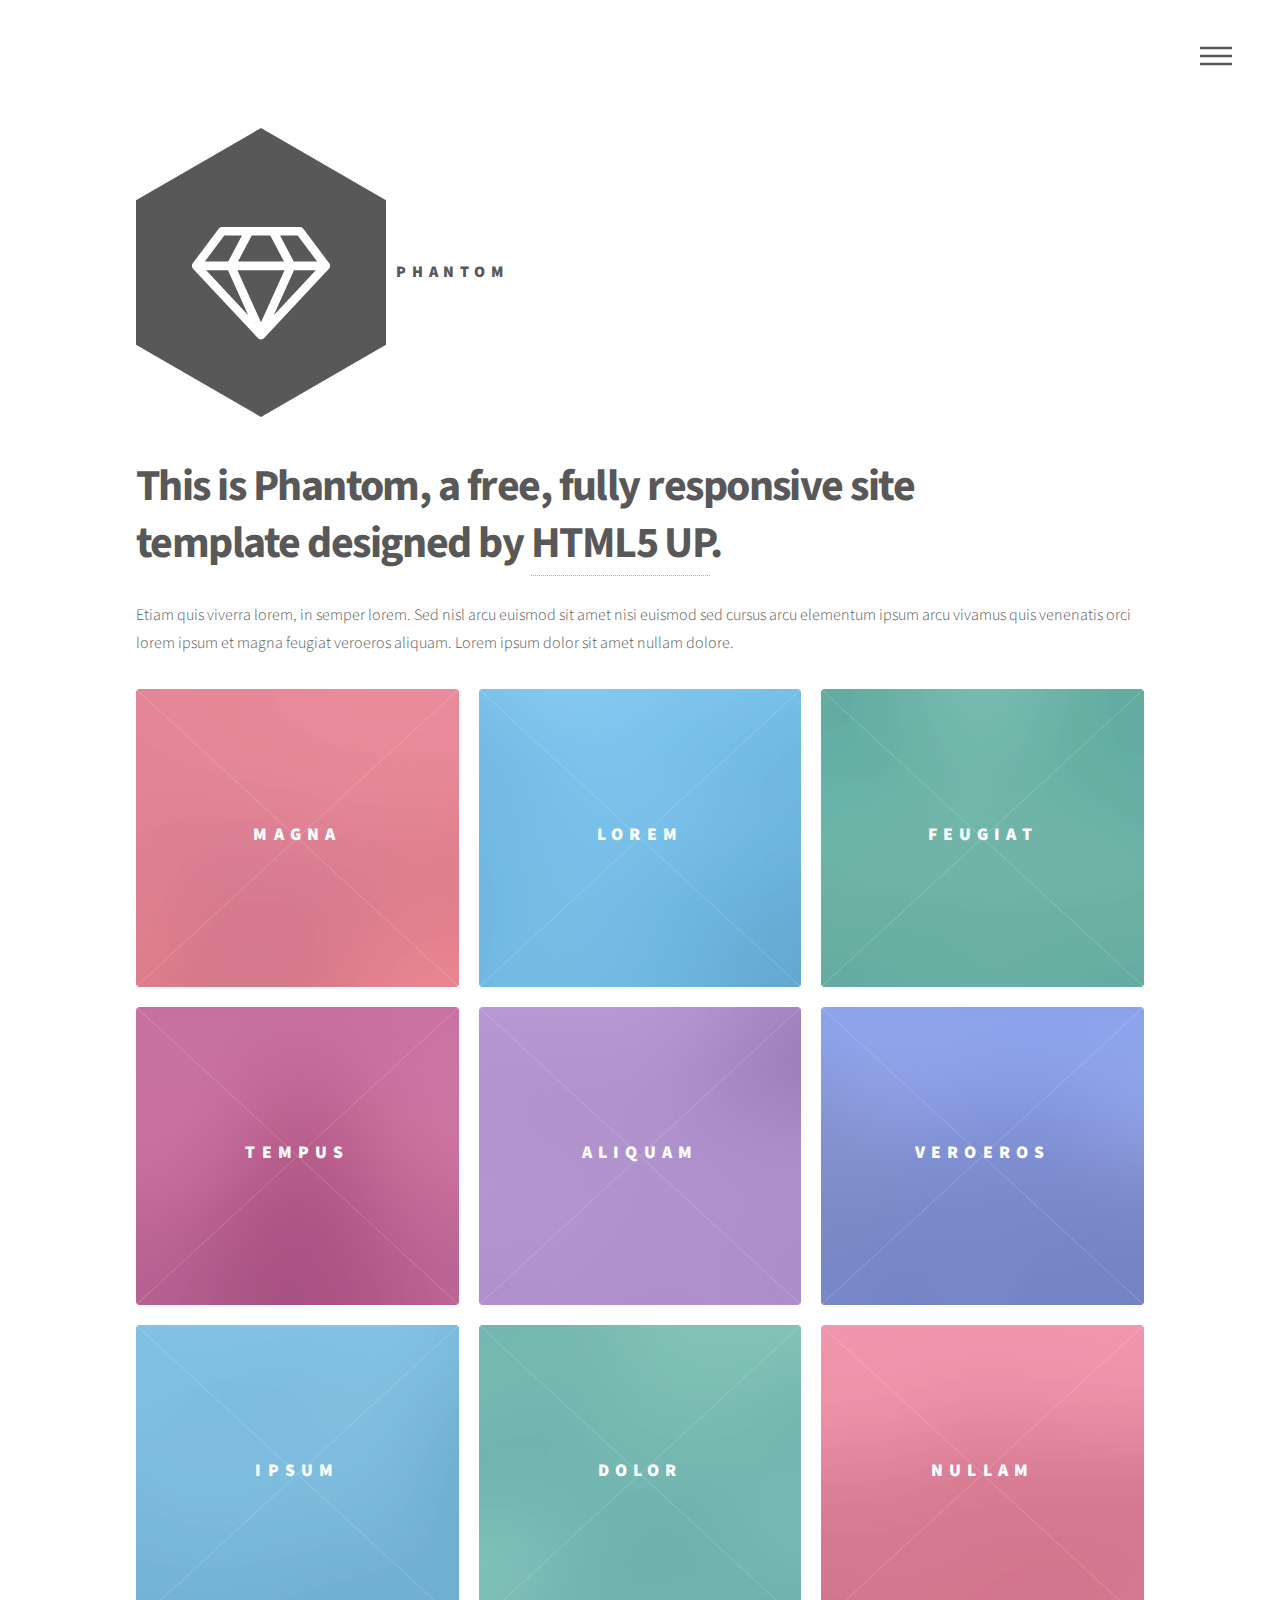
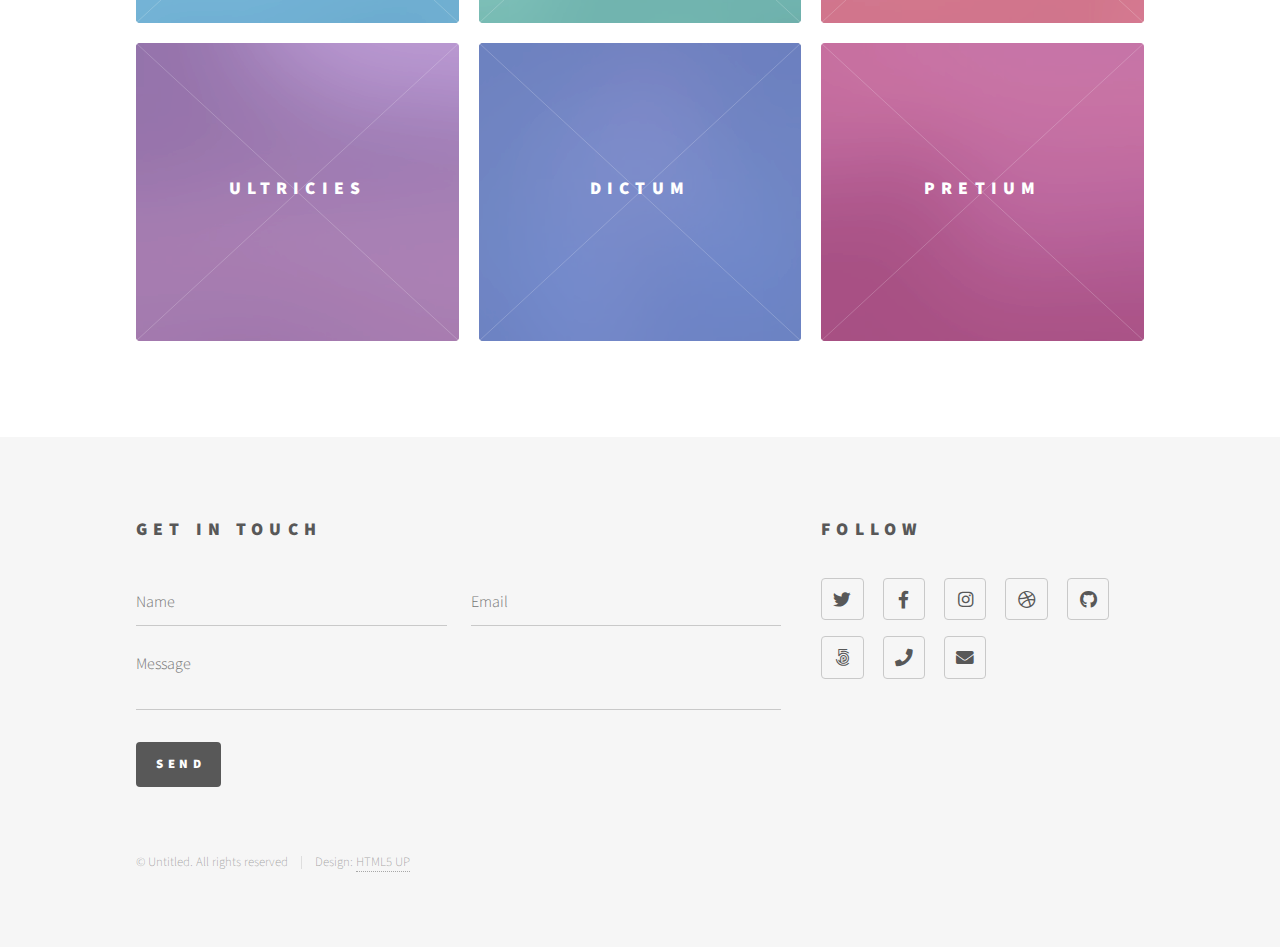
<file: index.html>
<!DOCTYPE HTML>
<!--
	Phantom by HTML5 UP
	html5up.net | @ajlkn
	Free for personal and commercial use under the CCA 3.0 license (html5up.net/license)
-->
<html>
	<head>
		<title>Phantom by HTML5 UP</title>
		<meta charset="utf-8" />
		<meta name="viewport" content="width=device-width, initial-scale=1, user-scalable=no" />
		<link rel="stylesheet" href="assets/css/main.css" />
		<noscript><link rel="stylesheet" href="assets/css/noscript.css" /></noscript>
	</head>
	<body class="is-preload">
		<!-- Wrapper -->
			<div id="wrapper">

				<!-- Header -->
					<header id="header">
						<div class="inner">

							<!-- Logo -->
								<a href="index.html" class="logo">
									<span class="symbol"><img src="images/logo.svg" alt="" /></span><span class="title">Phantom</span>
								</a>

							<!-- Nav -->
								<nav>
									<ul>
										<li><a href="#menu">Menu</a></li>
									</ul>
								</nav>

						</div>
					</header>

				<!-- Menu -->
					<nav id="menu">
						<h2>Menu</h2>
						<ul>
							<li><a href="index.html">Home</a></li>
							<li><a href="generic.html">Ipsum veroeros</a></li>
							<li><a href="generic.html">Tempus etiam</a></li>
							<li><a href="generic.html">Consequat dolor</a></li>
							<li><a href="elements.html">Elements</a></li>
						</ul>
					</nav>

				<!-- Main -->
					<div id="main">
						<div class="inner">
							<header>
								<h1>This is Phantom, a free, fully responsive site<br />
								template designed by <a href="http://html5up.net">HTML5 UP</a>.</h1>
								<p>Etiam quis viverra lorem, in semper lorem. Sed nisl arcu euismod sit amet nisi euismod sed cursus arcu elementum ipsum arcu vivamus quis venenatis orci lorem ipsum et magna feugiat veroeros aliquam. Lorem ipsum dolor sit amet nullam dolore.</p>
							</header>
							<section class="tiles">
								<article class="style1">
									<span class="image">
										<img src="images/pic01.jpg" alt="" />
									</span>
									<a href="generic.html">
										<h2>Magna</h2>
										<div class="content">
											<p>Sed nisl arcu euismod sit amet nisi lorem etiam dolor veroeros et feugiat.</p>
										</div>
									</a>
								</article>
								<article class="style2">
									<span class="image">
										<img src="images/pic02.jpg" alt="" />
									</span>
									<a href="generic.html">
										<h2>Lorem</h2>
										<div class="content">
											<p>Sed nisl arcu euismod sit amet nisi lorem etiam dolor veroeros et feugiat.</p>
										</div>
									</a>
								</article>
								<article class="style3">
									<span class="image">
										<img src="images/pic03.jpg" alt="" />
									</span>
									<a href="generic.html">
										<h2>Feugiat</h2>
										<div class="content">
											<p>Sed nisl arcu euismod sit amet nisi lorem etiam dolor veroeros et feugiat.</p>
										</div>
									</a>
								</article>
								<article class="style4">
									<span class="image">
										<img src="images/pic04.jpg" alt="" />
									</span>
									<a href="generic.html">
										<h2>Tempus</h2>
										<div class="content">
											<p>Sed nisl arcu euismod sit amet nisi lorem etiam dolor veroeros et feugiat.</p>
										</div>
									</a>
								</article>
								<article class="style5">
									<span class="image">
										<img src="images/pic05.jpg" alt="" />
									</span>
									<a href="generic.html">
										<h2>Aliquam</h2>
										<div class="content">
											<p>Sed nisl arcu euismod sit amet nisi lorem etiam dolor veroeros et feugiat.</p>
										</div>
									</a>
								</article>
								<article class="style6">
									<span class="image">
										<img src="images/pic06.jpg" alt="" />
									</span>
									<a href="generic.html">
										<h2>Veroeros</h2>
										<div class="content">
											<p>Sed nisl arcu euismod sit amet nisi lorem etiam dolor veroeros et feugiat.</p>
										</div>
									</a>
								</article>
								<article class="style2">
									<span class="image">
										<img src="images/pic07.jpg" alt="" />
									</span>
									<a href="generic.html">
										<h2>Ipsum</h2>
										<div class="content">
											<p>Sed nisl arcu euismod sit amet nisi lorem etiam dolor veroeros et feugiat.</p>
										</div>
									</a>
								</article>
								<article class="style3">
									<span class="image">
										<img src="images/pic08.jpg" alt="" />
									</span>
									<a href="generic.html">
										<h2>Dolor</h2>
										<div class="content">
											<p>Sed nisl arcu euismod sit amet nisi lorem etiam dolor veroeros et feugiat.</p>
										</div>
									</a>
								</article>
								<article class="style1">
									<span class="image">
										<img src="images/pic09.jpg" alt="" />
									</span>
									<a href="generic.html">
										<h2>Nullam</h2>
										<div class="content">
											<p>Sed nisl arcu euismod sit amet nisi lorem etiam dolor veroeros et feugiat.</p>
										</div>
									</a>
								</article>
								<article class="style5">
									<span class="image">
										<img src="images/pic10.jpg" alt="" />
									</span>
									<a href="generic.html">
										<h2>Ultricies</h2>
										<div class="content">
											<p>Sed nisl arcu euismod sit amet nisi lorem etiam dolor veroeros et feugiat.</p>
										</div>
									</a>
								</article>
								<article class="style6">
									<span class="image">
										<img src="images/pic11.jpg" alt="" />
									</span>
									<a href="generic.html">
										<h2>Dictum</h2>
										<div class="content">
											<p>Sed nisl arcu euismod sit amet nisi lorem etiam dolor veroeros et feugiat.</p>
										</div>
									</a>
								</article>
								<article class="style4">
									<span class="image">
										<img src="images/pic12.jpg" alt="" />
									</span>
									<a href="generic.html">
										<h2>Pretium</h2>
										<div class="content">
											<p>Sed nisl arcu euismod sit amet nisi lorem etiam dolor veroeros et feugiat.</p>
										</div>
									</a>
								</article>
							</section>
						</div>
					</div>

				<!-- Footer -->
					<footer id="footer">
						<div class="inner">
							<section>
								<h2>Get in touch</h2>
								<form method="post" action="#">
									<div class="fields">
										<div class="field half">
											<input type="text" name="name" id="name" placeholder="Name" />
										</div>
										<div class="field half">
											<input type="email" name="email" id="email" placeholder="Email" />
										</div>
										<div class="field">
											<textarea name="message" id="message" placeholder="Message"></textarea>
										</div>
									</div>
									<ul class="actions">
										<li><input type="submit" value="Send" class="primary" /></li>
									</ul>
								</form>
							</section>
							<section>
								<h2>Follow</h2>
								<ul class="icons">
									<li><a href="#" class="icon brands style2 fa-twitter"><span class="label">Twitter</span></a></li>
									<li><a href="#" class="icon brands style2 fa-facebook-f"><span class="label">Facebook</span></a></li>
									<li><a href="#" class="icon brands style2 fa-instagram"><span class="label">Instagram</span></a></li>
									<li><a href="#" class="icon brands style2 fa-dribbble"><span class="label">Dribbble</span></a></li>
									<li><a href="#" class="icon brands style2 fa-github"><span class="label">GitHub</span></a></li>
									<li><a href="#" class="icon brands style2 fa-500px"><span class="label">500px</span></a></li>
									<li><a href="#" class="icon solid style2 fa-phone"><span class="label">Phone</span></a></li>
									<li><a href="#" class="icon solid style2 fa-envelope"><span class="label">Email</span></a></li>
								</ul>
							</section>
							<ul class="copyright">
								<li>&copy; Untitled. All rights reserved</li><li>Design: <a href="http://html5up.net">HTML5 UP</a></li>
							</ul>
						</div>
					</footer>

			</div>

		<!-- Scripts -->
			<script src="assets/js/jquery.min.js"></script>
			<script src="assets/js/browser.min.js"></script>
			<script src="assets/js/breakpoints.min.js"></script>
			<script src="assets/js/util.js"></script>
			<script src="assets/js/main.js"></script>

	</body>
</html>
</file>
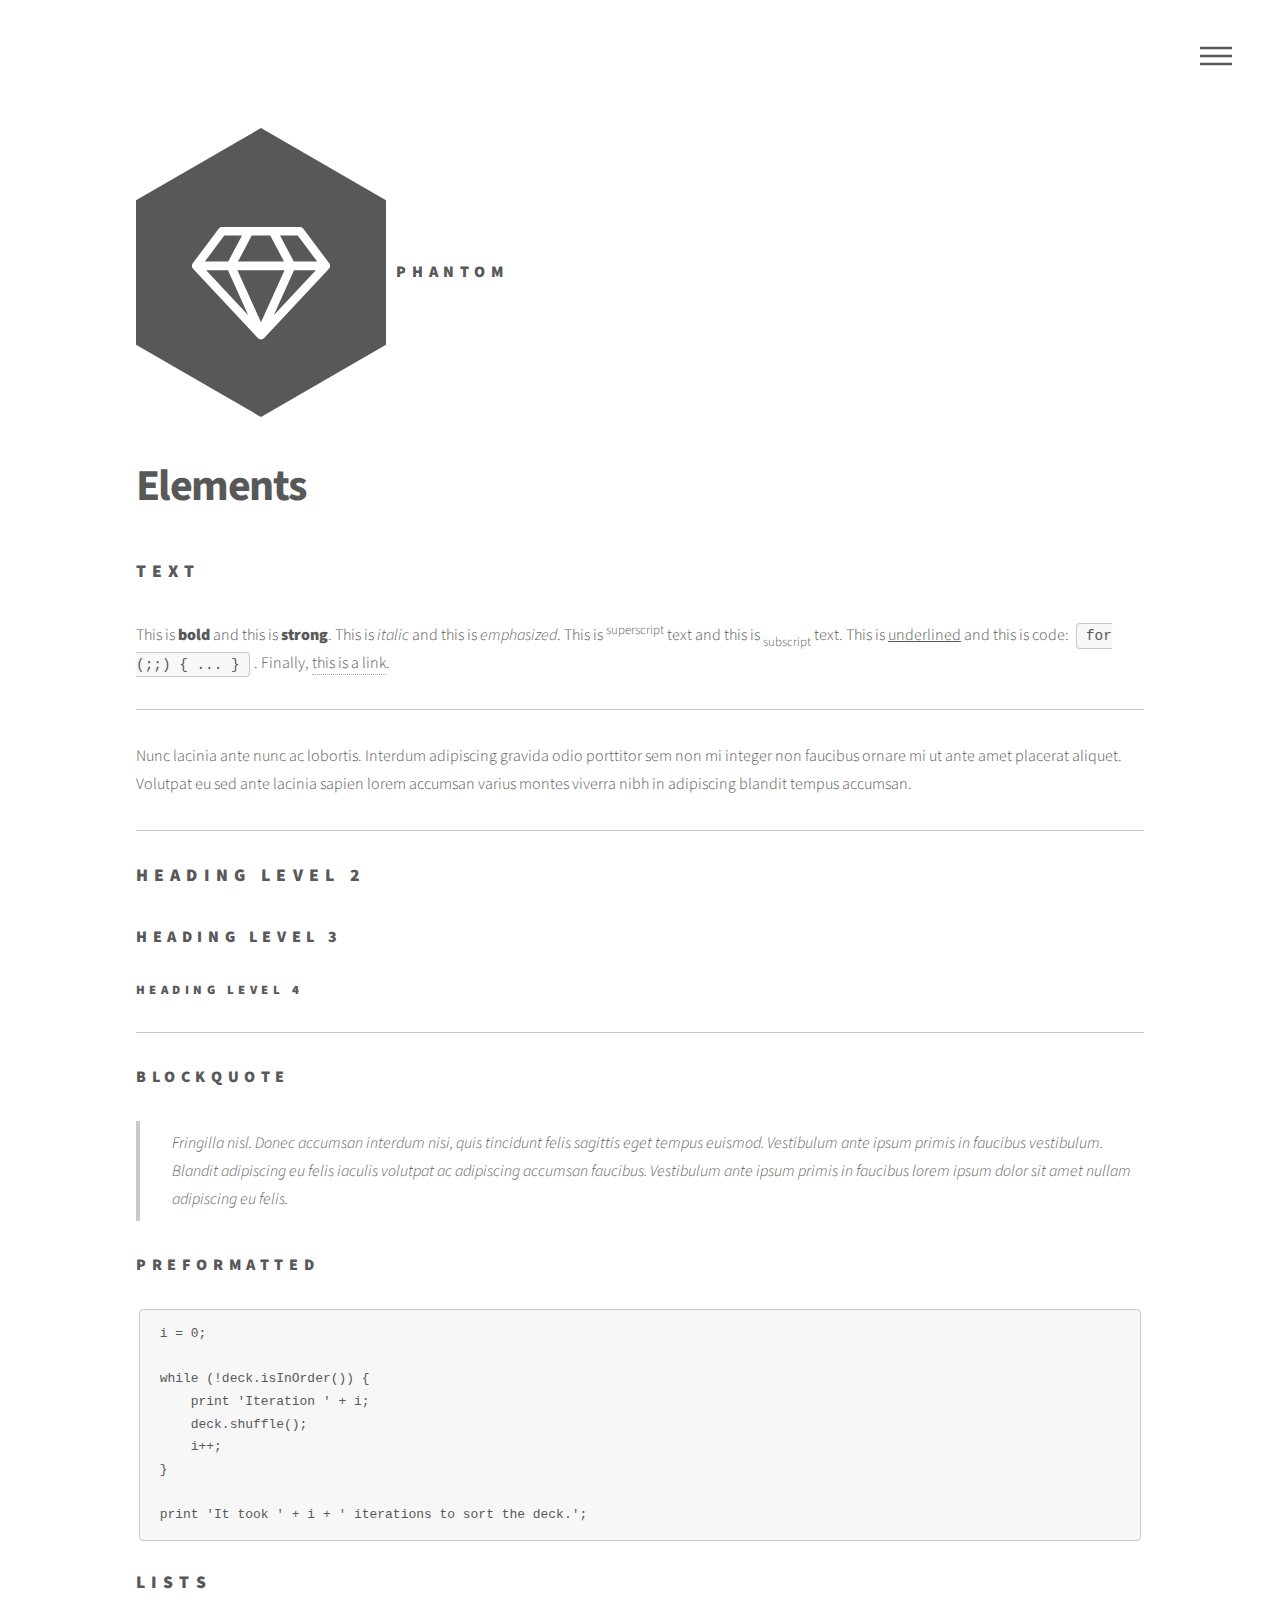
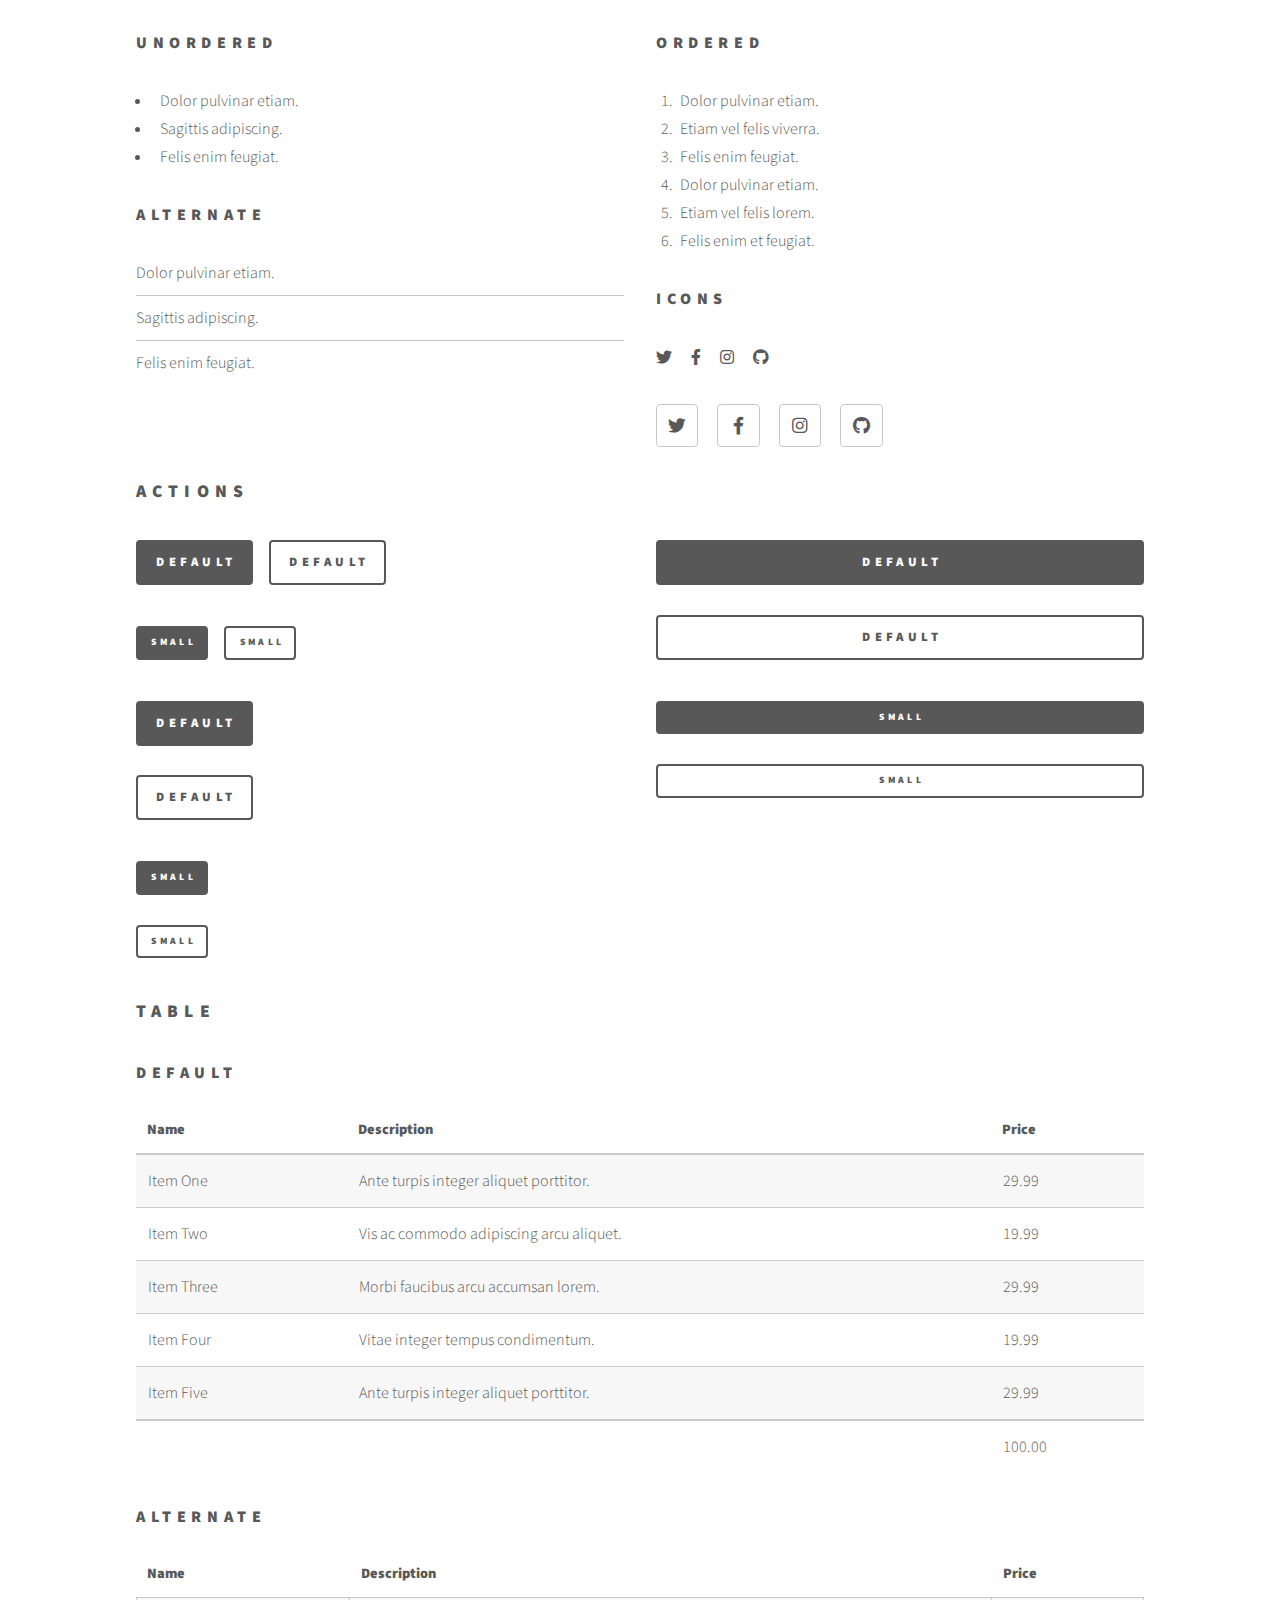
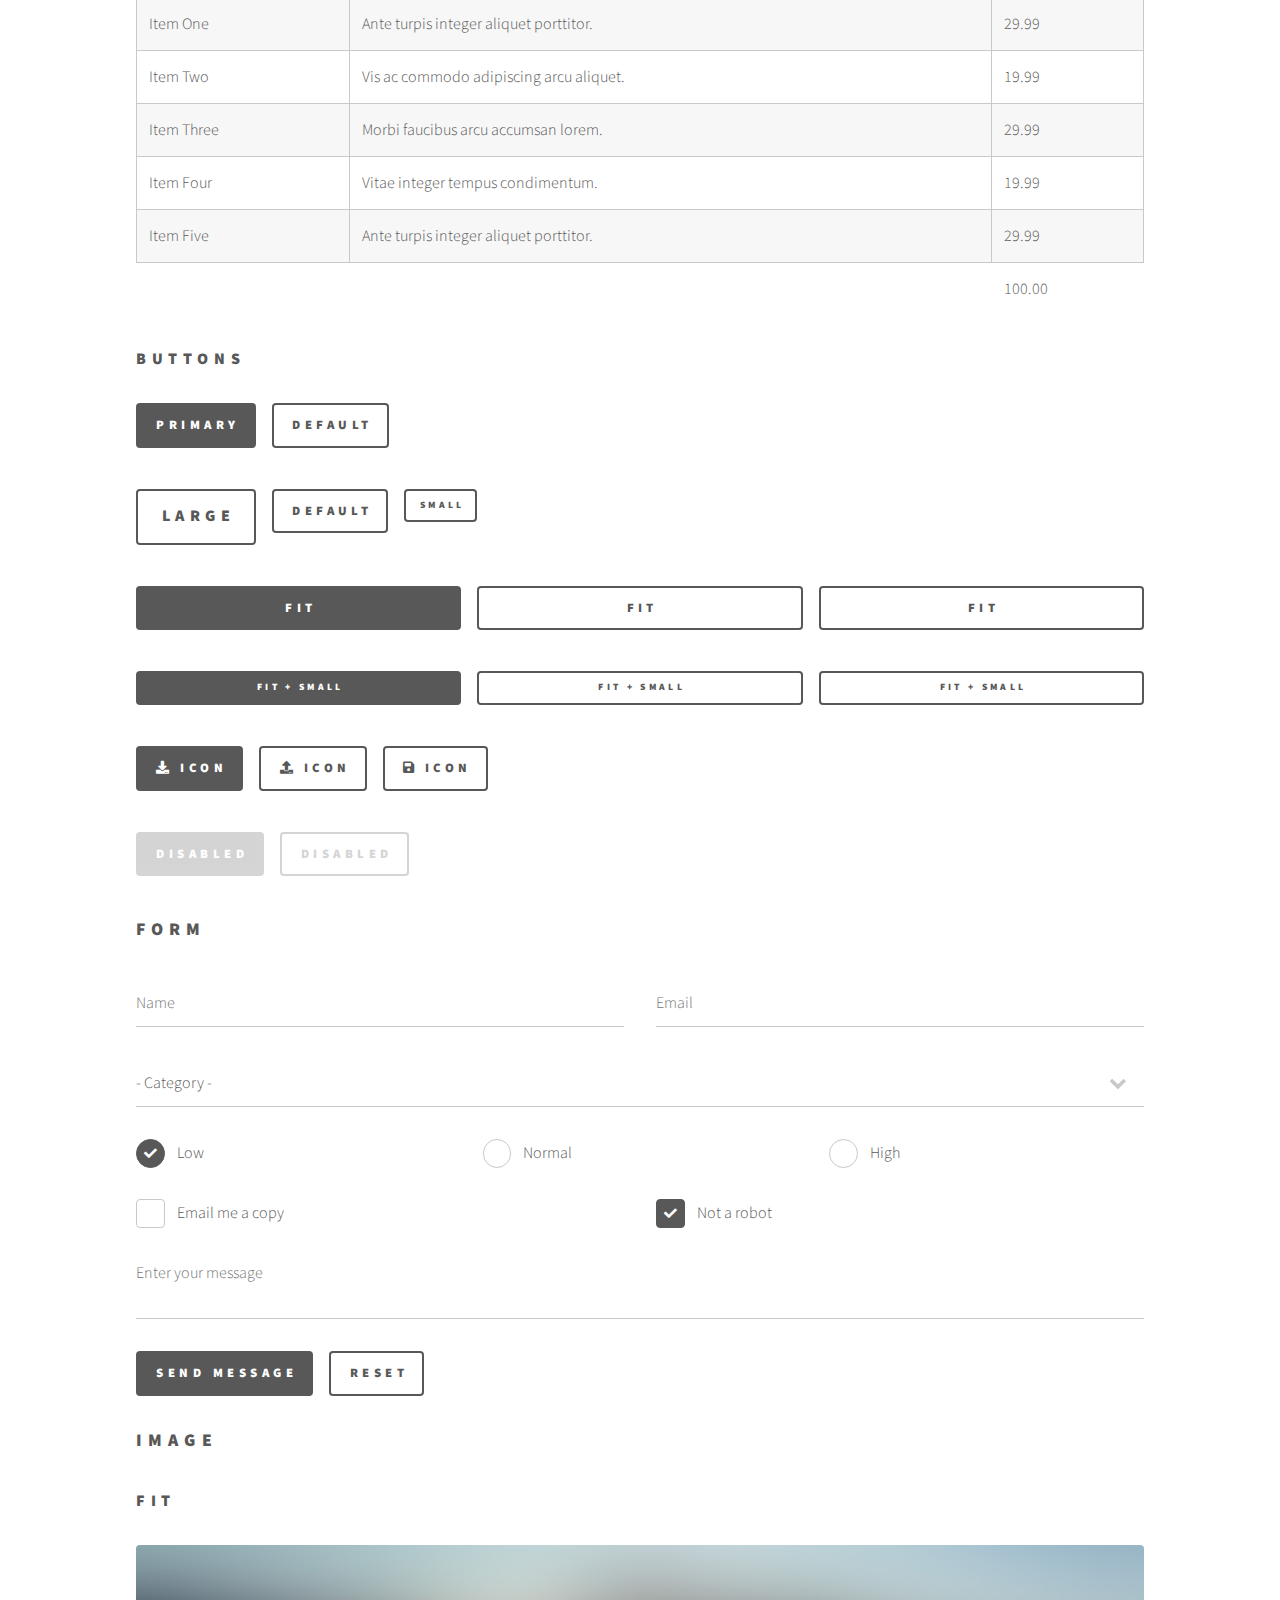
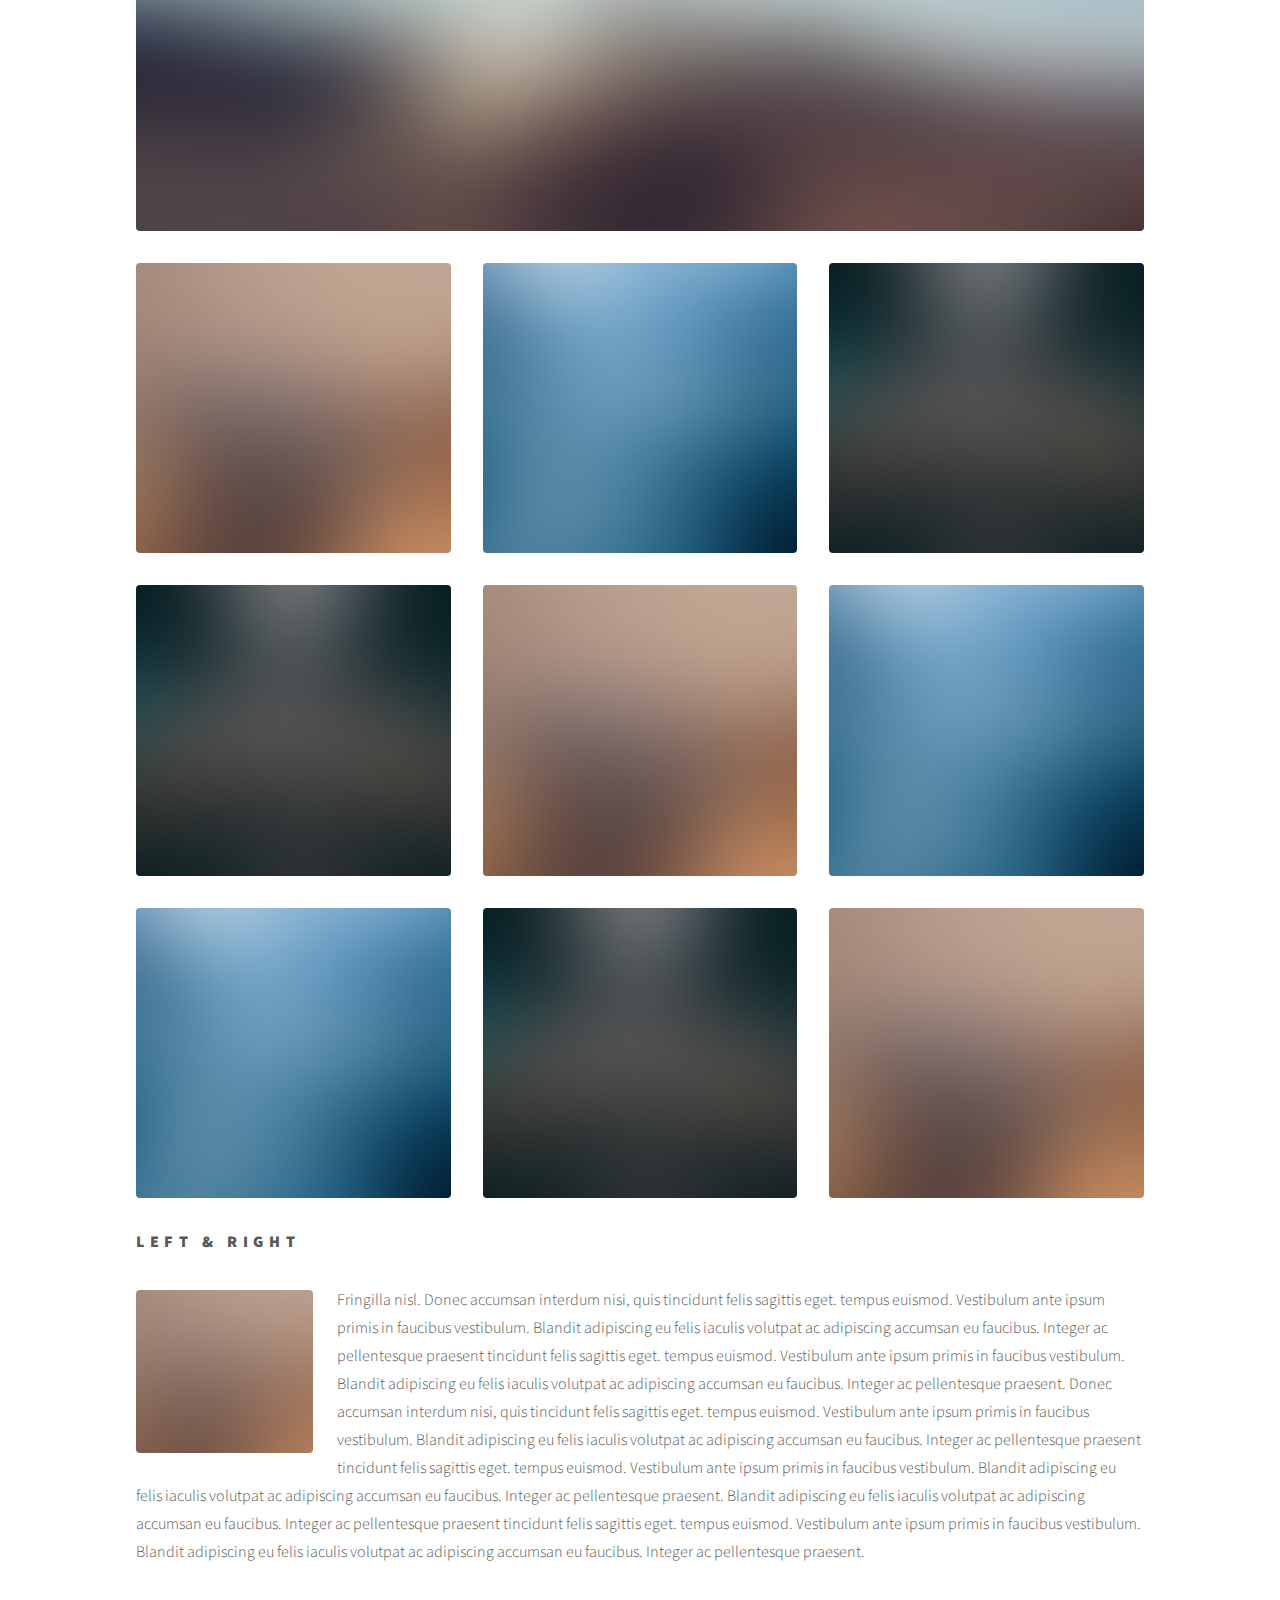
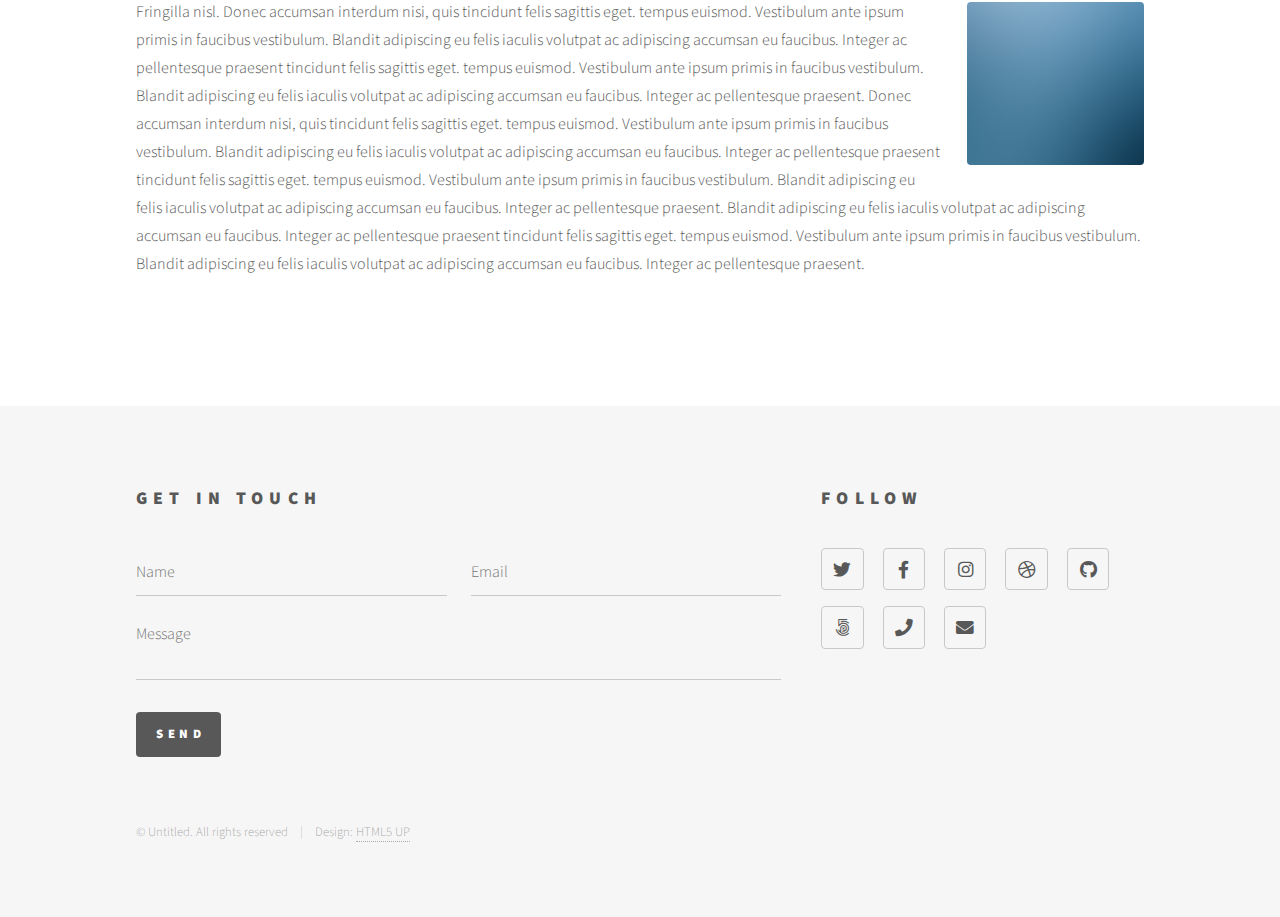
<file: elements.html>
<!DOCTYPE HTML>
<!--
	Phantom by HTML5 UP
	html5up.net | @ajlkn
	Free for personal and commercial use under the CCA 3.0 license (html5up.net/license)
-->
<html>
	<head>
		<title>Elements - Phantom by HTML5 UP</title>
		<meta charset="utf-8" />
		<meta name="viewport" content="width=device-width, initial-scale=1, user-scalable=no" />
		<link rel="stylesheet" href="assets/css/main.css" />
		<noscript><link rel="stylesheet" href="assets/css/noscript.css" /></noscript>
	</head>
	<body class="is-preload">
		<!-- Wrapper -->
			<div id="wrapper">

				<!-- Header -->
					<header id="header">
						<div class="inner">

							<!-- Logo -->
								<a href="index.html" class="logo">
									<span class="symbol"><img src="images/logo.svg" alt="" /></span><span class="title">Phantom</span>
								</a>

							<!-- Nav -->
								<nav>
									<ul>
										<li><a href="#menu">Menu</a></li>
									</ul>
								</nav>

						</div>
					</header>

				<!-- Menu -->
					<nav id="menu">
						<h2>Menu</h2>
						<ul>
							<li><a href="index.html">Home</a></li>
							<li><a href="generic.html">Ipsum veroeros</a></li>
							<li><a href="generic.html">Tempus etiam</a></li>
							<li><a href="generic.html">Consequat dolor</a></li>
							<li><a href="elements.html">Elements</a></li>
						</ul>
					</nav>

				<!-- Main -->
					<div id="main">
						<div class="inner">
							<h1>Elements</h1>

							<!-- Text -->
								<section>
									<h2>Text</h2>
									<p>This is <b>bold</b> and this is <strong>strong</strong>. This is <i>italic</i> and this is <em>emphasized</em>.
									This is <sup>superscript</sup> text and this is <sub>subscript</sub> text.
									This is <u>underlined</u> and this is code: <code>for (;;) { ... }</code>. Finally, <a href="#">this is a link</a>.</p>
									<hr />
									<p>Nunc lacinia ante nunc ac lobortis. Interdum adipiscing gravida odio porttitor sem non mi integer non faucibus ornare mi ut ante amet placerat aliquet. Volutpat eu sed ante lacinia sapien lorem accumsan varius montes viverra nibh in adipiscing blandit tempus accumsan.</p>
									<hr />
									<h2>Heading Level 2</h2>
									<h3>Heading Level 3</h3>
									<h4>Heading Level 4</h4>
									<hr />
									<h3>Blockquote</h3>
									<blockquote>Fringilla nisl. Donec accumsan interdum nisi, quis tincidunt felis sagittis eget tempus euismod. Vestibulum ante ipsum primis in faucibus vestibulum. Blandit adipiscing eu felis iaculis volutpat ac adipiscing accumsan faucibus. Vestibulum ante ipsum primis in faucibus lorem ipsum dolor sit amet nullam adipiscing eu felis.</blockquote>
									<h3>Preformatted</h3>
									<pre><code>i = 0;

while (!deck.isInOrder()) {
    print 'Iteration ' + i;
    deck.shuffle();
    i++;
}

print 'It took ' + i + ' iterations to sort the deck.';</code></pre>
								</section>

							<!-- Lists -->
								<section>
									<h2>Lists</h2>
									<div class="row">
										<div class="col-6 col-12-medium">
											<h3>Unordered</h3>
											<ul>
												<li>Dolor pulvinar etiam.</li>
												<li>Sagittis adipiscing.</li>
												<li>Felis enim feugiat.</li>
											</ul>
											<h3>Alternate</h3>
											<ul class="alt">
												<li>Dolor pulvinar etiam.</li>
												<li>Sagittis adipiscing.</li>
												<li>Felis enim feugiat.</li>
											</ul>
										</div>
										<div class="col-6 col-12-medium">
											<h3>Ordered</h3>
											<ol>
												<li>Dolor pulvinar etiam.</li>
												<li>Etiam vel felis viverra.</li>
												<li>Felis enim feugiat.</li>
												<li>Dolor pulvinar etiam.</li>
												<li>Etiam vel felis lorem.</li>
												<li>Felis enim et feugiat.</li>
											</ol>
											<h3>Icons</h3>
											<ul class="icons">
												<li><a href="#" class="icon brands style1 fa-twitter"><span class="label">Twitter</span></a></li>
												<li><a href="#" class="icon brands style1 fa-facebook-f"><span class="label">Facebook</span></a></li>
												<li><a href="#" class="icon brands style1 fa-instagram"><span class="label">Instagram</span></a></li>
												<li><a href="#" class="icon brands style1 fa-github"><span class="label">Github</span></a></li>
											</ul>
											<ul class="icons">
												<li><a href="#" class="icon brands style2 fa-twitter"><span class="label">Twitter</span></a></li>
												<li><a href="#" class="icon brands style2 fa-facebook-f"><span class="label">Facebook</span></a></li>
												<li><a href="#" class="icon brands style2 fa-instagram"><span class="label">Instagram</span></a></li>
												<li><a href="#" class="icon brands style2 fa-github"><span class="label">Github</span></a></li>
											</ul>
										</div>
									</div>
									<h2>Actions</h2>
									<div class="row">
										<div class="col-6 col-12-medium">
											<ul class="actions">
												<li><a href="#" class="button primary">Default</a></li>
												<li><a href="#" class="button">Default</a></li>
											</ul>
											<ul class="actions small">
												<li><a href="#" class="button primary small">Small</a></li>
												<li><a href="#" class="button small">Small</a></li>
											</ul>
											<ul class="actions stacked">
												<li><a href="#" class="button primary">Default</a></li>
												<li><a href="#" class="button">Default</a></li>
											</ul>
											<ul class="actions stacked">
												<li><a href="#" class="button primary small">Small</a></li>
												<li><a href="#" class="button small">Small</a></li>
											</ul>
										</div>
										<div class="col-6 col-12-medium">
											<ul class="actions stacked">
												<li><a href="#" class="button primary fit">Default</a></li>
												<li><a href="#" class="button fit">Default</a></li>
											</ul>
											<ul class="actions stacked">
												<li><a href="#" class="button primary small fit">Small</a></li>
												<li><a href="#" class="button small fit">Small</a></li>
											</ul>
										</div>
									</div>
								</section>

							<!-- Table -->
								<section>
									<h2>Table</h2>
									<h3>Default</h3>
									<div class="table-wrapper">
										<table>
											<thead>
												<tr>
													<th>Name</th>
													<th>Description</th>
													<th>Price</th>
												</tr>
											</thead>
											<tbody>
												<tr>
													<td>Item One</td>
													<td>Ante turpis integer aliquet porttitor.</td>
													<td>29.99</td>
												</tr>
												<tr>
													<td>Item Two</td>
													<td>Vis ac commodo adipiscing arcu aliquet.</td>
													<td>19.99</td>
												</tr>
												<tr>
													<td>Item Three</td>
													<td> Morbi faucibus arcu accumsan lorem.</td>
													<td>29.99</td>
												</tr>
												<tr>
													<td>Item Four</td>
													<td>Vitae integer tempus condimentum.</td>
													<td>19.99</td>
												</tr>
												<tr>
													<td>Item Five</td>
													<td>Ante turpis integer aliquet porttitor.</td>
													<td>29.99</td>
												</tr>
											</tbody>
											<tfoot>
												<tr>
													<td colspan="2"></td>
													<td>100.00</td>
												</tr>
											</tfoot>
										</table>
									</div>

									<h3>Alternate</h3>
									<div class="table-wrapper">
										<table class="alt">
											<thead>
												<tr>
													<th>Name</th>
													<th>Description</th>
													<th>Price</th>
												</tr>
											</thead>
											<tbody>
												<tr>
													<td>Item One</td>
													<td>Ante turpis integer aliquet porttitor.</td>
													<td>29.99</td>
												</tr>
												<tr>
													<td>Item Two</td>
													<td>Vis ac commodo adipiscing arcu aliquet.</td>
													<td>19.99</td>
												</tr>
												<tr>
													<td>Item Three</td>
													<td> Morbi faucibus arcu accumsan lorem.</td>
													<td>29.99</td>
												</tr>
												<tr>
													<td>Item Four</td>
													<td>Vitae integer tempus condimentum.</td>
													<td>19.99</td>
												</tr>
												<tr>
													<td>Item Five</td>
													<td>Ante turpis integer aliquet porttitor.</td>
													<td>29.99</td>
												</tr>
											</tbody>
											<tfoot>
												<tr>
													<td colspan="2"></td>
													<td>100.00</td>
												</tr>
											</tfoot>
										</table>
									</div>
								</section>

							<!-- Buttons -->
								<section>
									<h3>Buttons</h3>
									<ul class="actions">
										<li><a href="#" class="button primary">Primary</a></li>
										<li><a href="#" class="button">Default</a></li>
									</ul>
									<ul class="actions">
										<li><a href="#" class="button large">Large</a></li>
										<li><a href="#" class="button">Default</a></li>
										<li><a href="#" class="button small">Small</a></li>
									</ul>
									<ul class="actions fit">
										<li><a href="#" class="button primary fit">Fit</a></li>
										<li><a href="#" class="button fit">Fit</a></li>
										<li><a href="#" class="button fit">Fit</a></li>
									</ul>
									<ul class="actions fit small">
										<li><a href="#" class="button primary fit small">Fit + Small</a></li>
										<li><a href="#" class="button fit small">Fit + Small</a></li>
										<li><a href="#" class="button fit small">Fit + Small</a></li>
									</ul>
									<ul class="actions">
										<li><a href="#" class="button primary icon solid fa-download">Icon</a></li>
										<li><a href="#" class="button icon solid fa-upload">Icon</a></li>
										<li><a href="#" class="button icon solid fa-save">Icon</a></li>
									</ul>
									<ul class="actions">
										<li><span class="button primary disabled">Disabled</span></li>
										<li><span class="button disabled">Disabled</span></li>
									</ul>
								</section>

							<!-- Form -->
								<section>
									<h2>Form</h2>
									<form method="post" action="#">
										<div class="row gtr-uniform">
											<div class="col-6 col-12-xsmall">
												<input type="text" name="demo-name" id="demo-name" value="" placeholder="Name" />
											</div>
											<div class="col-6 col-12-xsmall">
												<input type="email" name="demo-email" id="demo-email" value="" placeholder="Email" />
											</div>
											<div class="col-12">
												<select name="demo-category" id="demo-category">
													<option value="">- Category -</option>
													<option value="1">Manufacturing</option>
													<option value="1">Shipping</option>
													<option value="1">Administration</option>
													<option value="1">Human Resources</option>
												</select>
											</div>
											<div class="col-4 col-12-small">
												<input type="radio" id="demo-priority-low" name="demo-priority" checked>
												<label for="demo-priority-low">Low</label>
											</div>
											<div class="col-4 col-12-small">
												<input type="radio" id="demo-priority-normal" name="demo-priority">
												<label for="demo-priority-normal">Normal</label>
											</div>
											<div class="col-4 col-12-small">
												<input type="radio" id="demo-priority-high" name="demo-priority">
												<label for="demo-priority-high">High</label>
											</div>
											<div class="col-6 col-12-small">
												<input type="checkbox" id="demo-copy" name="demo-copy">
												<label for="demo-copy">Email me a copy</label>
											</div>
											<div class="col-6 col-12-small">
												<input type="checkbox" id="demo-human" name="demo-human" checked>
												<label for="demo-human">Not a robot</label>
											</div>
											<div class="col-12">
												<textarea name="demo-message" id="demo-message" placeholder="Enter your message" rows="6"></textarea>
											</div>
											<div class="col-12">
												<ul class="actions">
													<li><input type="submit" value="Send Message" class="primary" /></li>
													<li><input type="reset" value="Reset" /></li>
												</ul>
											</div>
										</div>
									</form>
								</section>

							<!-- Image -->
								<section>
									<h2>Image</h2>
									<h3>Fit</h3>
									<div class="box alt">
										<div class="row gtr-uniform">
											<div class="col-12"><span class="image fit"><img src="images/pic13.jpg" alt="" /></span></div>
											<div class="col-4"><span class="image fit"><img src="images/pic01.jpg" alt="" /></span></div>
											<div class="col-4"><span class="image fit"><img src="images/pic02.jpg" alt="" /></span></div>
											<div class="col-4"><span class="image fit"><img src="images/pic03.jpg" alt="" /></span></div>
											<div class="col-4"><span class="image fit"><img src="images/pic03.jpg" alt="" /></span></div>
											<div class="col-4"><span class="image fit"><img src="images/pic01.jpg" alt="" /></span></div>
											<div class="col-4"><span class="image fit"><img src="images/pic02.jpg" alt="" /></span></div>
											<div class="col-4"><span class="image fit"><img src="images/pic02.jpg" alt="" /></span></div>
											<div class="col-4"><span class="image fit"><img src="images/pic03.jpg" alt="" /></span></div>
											<div class="col-4"><span class="image fit"><img src="images/pic01.jpg" alt="" /></span></div>
										</div>
									</div>
									<h3>Left &amp; Right</h3>
									<p><span class="image left"><img src="images/pic14.jpg" alt="" /></span>Fringilla nisl. Donec accumsan interdum nisi, quis tincidunt felis sagittis eget. tempus euismod. Vestibulum ante ipsum primis in faucibus vestibulum. Blandit adipiscing eu felis iaculis volutpat ac adipiscing accumsan eu faucibus. Integer ac pellentesque praesent tincidunt felis sagittis eget. tempus euismod. Vestibulum ante ipsum primis in faucibus vestibulum. Blandit adipiscing eu felis iaculis volutpat ac adipiscing accumsan eu faucibus. Integer ac pellentesque praesent. Donec accumsan interdum nisi, quis tincidunt felis sagittis eget. tempus euismod. Vestibulum ante ipsum primis in faucibus vestibulum. Blandit adipiscing eu felis iaculis volutpat ac adipiscing accumsan eu faucibus. Integer ac pellentesque praesent tincidunt felis sagittis eget. tempus euismod. Vestibulum ante ipsum primis in faucibus vestibulum. Blandit adipiscing eu felis iaculis volutpat ac adipiscing accumsan eu faucibus. Integer ac pellentesque praesent. Blandit adipiscing eu felis iaculis volutpat ac adipiscing accumsan eu faucibus. Integer ac pellentesque praesent tincidunt felis sagittis eget. tempus euismod. Vestibulum ante ipsum primis in faucibus vestibulum. Blandit adipiscing eu felis iaculis volutpat ac adipiscing accumsan eu faucibus. Integer ac pellentesque praesent.</p>
									<p><span class="image right"><img src="images/pic15.jpg" alt="" /></span>Fringilla nisl. Donec accumsan interdum nisi, quis tincidunt felis sagittis eget. tempus euismod. Vestibulum ante ipsum primis in faucibus vestibulum. Blandit adipiscing eu felis iaculis volutpat ac adipiscing accumsan eu faucibus. Integer ac pellentesque praesent tincidunt felis sagittis eget. tempus euismod. Vestibulum ante ipsum primis in faucibus vestibulum. Blandit adipiscing eu felis iaculis volutpat ac adipiscing accumsan eu faucibus. Integer ac pellentesque praesent. Donec accumsan interdum nisi, quis tincidunt felis sagittis eget. tempus euismod. Vestibulum ante ipsum primis in faucibus vestibulum. Blandit adipiscing eu felis iaculis volutpat ac adipiscing accumsan eu faucibus. Integer ac pellentesque praesent tincidunt felis sagittis eget. tempus euismod. Vestibulum ante ipsum primis in faucibus vestibulum. Blandit adipiscing eu felis iaculis volutpat ac adipiscing accumsan eu faucibus. Integer ac pellentesque praesent. Blandit adipiscing eu felis iaculis volutpat ac adipiscing accumsan eu faucibus. Integer ac pellentesque praesent tincidunt felis sagittis eget. tempus euismod. Vestibulum ante ipsum primis in faucibus vestibulum. Blandit adipiscing eu felis iaculis volutpat ac adipiscing accumsan eu faucibus. Integer ac pellentesque praesent.</p>
								</section>

						</div>
					</div>

				<!-- Footer -->
					<footer id="footer">
						<div class="inner">
							<section>
								<h2>Get in touch</h2>
								<form method="post" action="#">
									<div class="fields">
										<div class="field half">
											<input type="text" name="name" id="name" placeholder="Name" />
										</div>
										<div class="field half">
											<input type="email" name="email" id="email" placeholder="Email" />
										</div>
										<div class="field">
											<textarea name="message" id="message" placeholder="Message"></textarea>
										</div>
									</div>
									<ul class="actions">
										<li><input type="submit" value="Send" class="primary" /></li>
									</ul>
								</form>
							</section>
							<section>
								<h2>Follow</h2>
								<ul class="icons">
									<li><a href="#" class="icon brands style2 fa-twitter"><span class="label">Twitter</span></a></li>
									<li><a href="#" class="icon brands style2 fa-facebook-f"><span class="label">Facebook</span></a></li>
									<li><a href="#" class="icon brands style2 fa-instagram"><span class="label">Instagram</span></a></li>
									<li><a href="#" class="icon brands style2 fa-dribbble"><span class="label">Dribbble</span></a></li>
									<li><a href="#" class="icon brands style2 fa-github"><span class="label">GitHub</span></a></li>
									<li><a href="#" class="icon brands style2 fa-500px"><span class="label">500px</span></a></li>
									<li><a href="#" class="icon solid style2 fa-phone"><span class="label">Phone</span></a></li>
									<li><a href="#" class="icon solid style2 fa-envelope"><span class="label">Email</span></a></li>
								</ul>
							</section>
							<ul class="copyright">
								<li>&copy; Untitled. All rights reserved</li><li>Design: <a href="http://html5up.net">HTML5 UP</a></li>
							</ul>
						</div>
					</footer>

			</div>

		<!-- Scripts -->
			<script src="assets/js/jquery.min.js"></script>
			<script src="assets/js/browser.min.js"></script>
			<script src="assets/js/breakpoints.min.js"></script>
			<script src="assets/js/util.js"></script>
			<script src="assets/js/main.js"></script>

	</body>
</html>
</file>
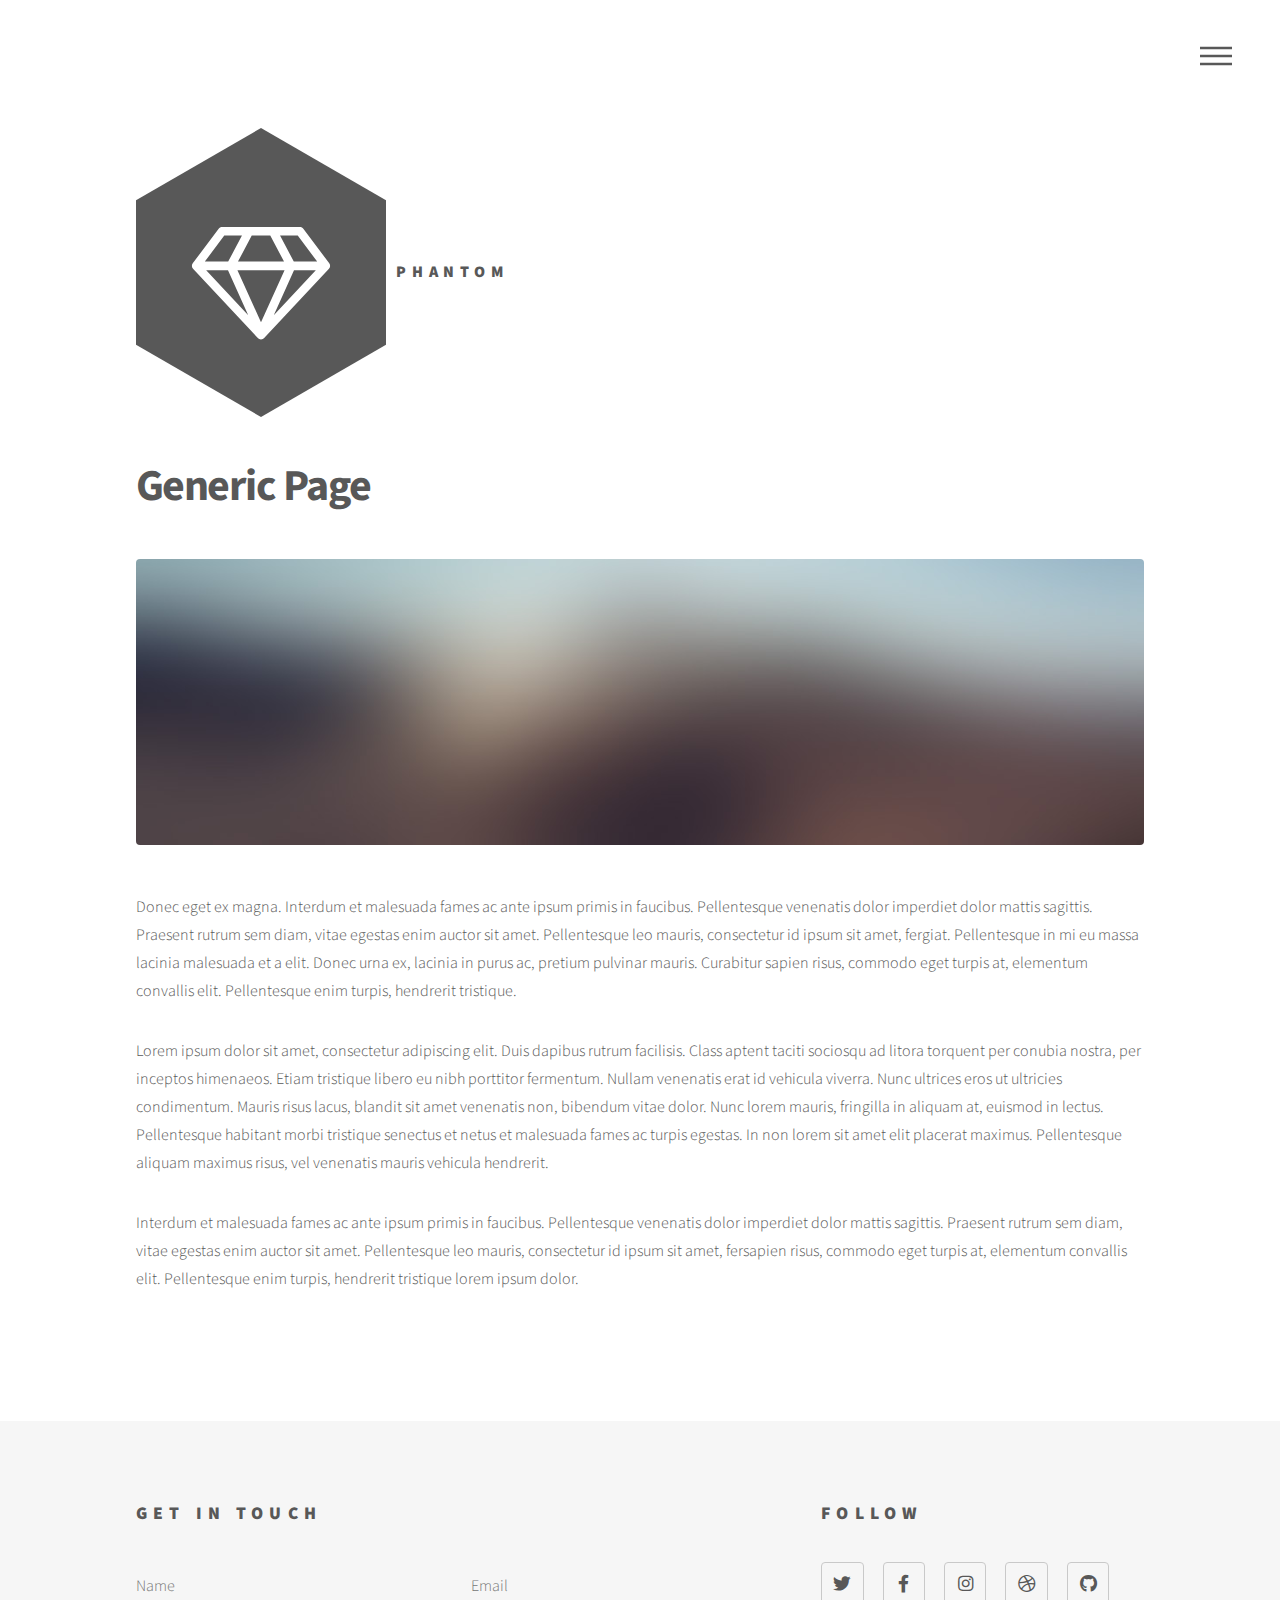
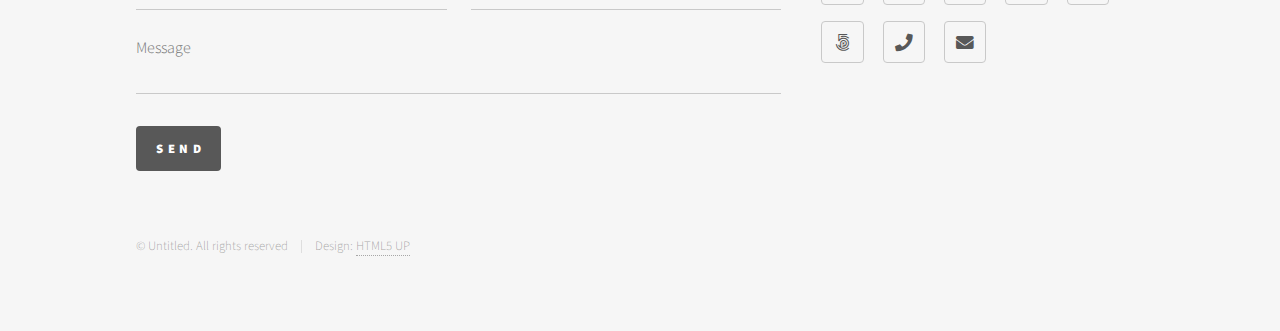
<file: generic.html>
<!DOCTYPE HTML>
<!--
	Phantom by HTML5 UP
	html5up.net | @ajlkn
	Free for personal and commercial use under the CCA 3.0 license (html5up.net/license)
-->
<html>
	<head>
		<title>Generic - Phantom by HTML5 UP</title>
		<meta charset="utf-8" />
		<meta name="viewport" content="width=device-width, initial-scale=1, user-scalable=no" />
		<link rel="stylesheet" href="assets/css/main.css" />
		<noscript><link rel="stylesheet" href="assets/css/noscript.css" /></noscript>
	</head>
	<body class="is-preload">
		<!-- Wrapper -->
			<div id="wrapper">

				<!-- Header -->
					<header id="header">
						<div class="inner">

							<!-- Logo -->
								<a href="index.html" class="logo">
									<span class="symbol"><img src="images/logo.svg" alt="" /></span><span class="title">Phantom</span>
								</a>

							<!-- Nav -->
								<nav>
									<ul>
										<li><a href="#menu">Menu</a></li>
									</ul>
								</nav>

						</div>
					</header>

				<!-- Menu -->
					<nav id="menu">
						<h2>Menu</h2>
						<ul>
							<li><a href="index.html">Home</a></li>
							<li><a href="generic.html">Ipsum veroeros</a></li>
							<li><a href="generic.html">Tempus etiam</a></li>
							<li><a href="generic.html">Consequat dolor</a></li>
							<li><a href="elements.html">Elements</a></li>
						</ul>
					</nav>

				<!-- Main -->
					<div id="main">
						<div class="inner">
							<h1>Generic Page</h1>
							<span class="image main"><img src="images/pic13.jpg" alt="" /></span>
							<p>Donec eget ex magna. Interdum et malesuada fames ac ante ipsum primis in faucibus. Pellentesque venenatis dolor imperdiet dolor mattis sagittis. Praesent rutrum sem diam, vitae egestas enim auctor sit amet. Pellentesque leo mauris, consectetur id ipsum sit amet, fergiat. Pellentesque in mi eu massa lacinia malesuada et a elit. Donec urna ex, lacinia in purus ac, pretium pulvinar mauris. Curabitur sapien risus, commodo eget turpis at, elementum convallis elit. Pellentesque enim turpis, hendrerit tristique.</p>
							<p>Lorem ipsum dolor sit amet, consectetur adipiscing elit. Duis dapibus rutrum facilisis. Class aptent taciti sociosqu ad litora torquent per conubia nostra, per inceptos himenaeos. Etiam tristique libero eu nibh porttitor fermentum. Nullam venenatis erat id vehicula viverra. Nunc ultrices eros ut ultricies condimentum. Mauris risus lacus, blandit sit amet venenatis non, bibendum vitae dolor. Nunc lorem mauris, fringilla in aliquam at, euismod in lectus. Pellentesque habitant morbi tristique senectus et netus et malesuada fames ac turpis egestas. In non lorem sit amet elit placerat maximus. Pellentesque aliquam maximus risus, vel venenatis mauris vehicula hendrerit.</p>
							<p>Interdum et malesuada fames ac ante ipsum primis in faucibus. Pellentesque venenatis dolor imperdiet dolor mattis sagittis. Praesent rutrum sem diam, vitae egestas enim auctor sit amet. Pellentesque leo mauris, consectetur id ipsum sit amet, fersapien risus, commodo eget turpis at, elementum convallis elit. Pellentesque enim turpis, hendrerit tristique lorem ipsum dolor.</p>
						</div>
					</div>

				<!-- Footer -->
					<footer id="footer">
						<div class="inner">
							<section>
								<h2>Get in touch</h2>
								<form method="post" action="#">
									<div class="fields">
										<div class="field half">
											<input type="text" name="name" id="name" placeholder="Name" />
										</div>
										<div class="field half">
											<input type="email" name="email" id="email" placeholder="Email" />
										</div>
										<div class="field">
											<textarea name="message" id="message" placeholder="Message"></textarea>
										</div>
									</div>
									<ul class="actions">
										<li><input type="submit" value="Send" class="primary" /></li>
									</ul>
								</form>
							</section>
							<section>
								<h2>Follow</h2>
								<ul class="icons">
									<li><a href="#" class="icon brands style2 fa-twitter"><span class="label">Twitter</span></a></li>
									<li><a href="#" class="icon brands style2 fa-facebook-f"><span class="label">Facebook</span></a></li>
									<li><a href="#" class="icon brands style2 fa-instagram"><span class="label">Instagram</span></a></li>
									<li><a href="#" class="icon brands style2 fa-dribbble"><span class="label">Dribbble</span></a></li>
									<li><a href="#" class="icon brands style2 fa-github"><span class="label">GitHub</span></a></li>
									<li><a href="#" class="icon brands style2 fa-500px"><span class="label">500px</span></a></li>
									<li><a href="#" class="icon solid style2 fa-phone"><span class="label">Phone</span></a></li>
									<li><a href="#" class="icon solid style2 fa-envelope"><span class="label">Email</span></a></li>
								</ul>
							</section>
							<ul class="copyright">
								<li>&copy; Untitled. All rights reserved</li><li>Design: <a href="http://html5up.net">HTML5 UP</a></li>
							</ul>
						</div>
					</footer>

			</div>

		<!-- Scripts -->
			<script src="assets/js/jquery.min.js"></script>
			<script src="assets/js/browser.min.js"></script>
			<script src="assets/js/breakpoints.min.js"></script>
			<script src="assets/js/util.js"></script>
			<script src="assets/js/main.js"></script>

	</body>
</html>
</file>
<file: assets/css/noscript.css>
/*
	Phantom by HTML5 UP
	html5up.net | @ajlkn
	Free for personal and commercial use under the CCA 3.0 license (html5up.net/license)
*/

/* Tiles */

	body.is-preload .tiles article {
		-moz-transform: none;
		-webkit-transform: none;
		-ms-transform: none;
		transform: none;
		opacity: 1;
	}
</file>
<file: assets/css/main.css>
@import url(fontawesome-all.min.css);
@import url("https://fonts.googleapis.com/css?family=Source+Sans+Pro:300,700,900");

/*
	Phantom by HTML5 UP
	html5up.net | @ajlkn
	Free for personal and commercial use under the CCA 3.0 license (html5up.net/license)
*/

html, body, div, span, applet, object,
iframe, h1, h2, h3, h4, h5, h6, p, blockquote,
pre, a, abbr, acronym, address, big, cite,
code, del, dfn, em, img, ins, kbd, q, s, samp,
small, strike, strong, sub, sup, tt, var, b,
u, i, center, dl, dt, dd, ol, ul, li, fieldset,
form, label, legend, table, caption, tbody,
tfoot, thead, tr, th, td, article, aside,
canvas, details, embed, figure, figcaption,
footer, header, hgroup, menu, nav, output, ruby,
section, summary, time, mark, audio, video {
	margin: 0;
	padding: 0;
	border: 0;
	font-size: 100%;
	font: inherit;
	vertical-align: baseline;}

article, aside, details, figcaption, figure,
footer, header, hgroup, menu, nav, section {
	display: block;}

body {
	line-height: 1;
}

ol, ul {
	list-style: none;
}

blockquote, q {
	quotes: none;
}

	blockquote:before, blockquote:after, q:before, q:after {
		content: '';
		content: none;
	}

table {
	border-collapse: collapse;
	border-spacing: 0;
}

body {
	-webkit-text-size-adjust: none;
}

mark {
	background-color: transparent;
	color: inherit;
}

input::-moz-focus-inner {
	border: 0;
	padding: 0;
}

input, select, textarea {
	-moz-appearance: none;
	-webkit-appearance: none;
	-ms-appearance: none;
	appearance: none;
}

/* Basic */

	@-ms-viewport {
		width: device-width;
	}

	body {
		-ms-overflow-style: scrollbar;
	}

	@media screen and (max-width: 480px) {

		html, body {
			min-width: 320px;
		}

	}

	html {
		box-sizing: border-box;
	}

	*, *:before, *:after {
		box-sizing: inherit;
	}

	body {
		background: #ffffff;
	}

		body.is-preload *, body.is-preload *:before, body.is-preload *:after {
			-moz-animation: none !important;
			-webkit-animation: none !important;
			-ms-animation: none !important;
			animation: none !important;
			-moz-transition: none !important;
			-webkit-transition: none !important;
			-ms-transition: none !important;
			transition: none !important;
		}

/* Type */

	body, input, select, textarea {
		color: #585858;
		font-family: "Source Sans Pro", Helvetica, sans-serif;
		font-size: 16pt;
		font-weight: 300;
		line-height: 1.75;
	}

		@media screen and (max-width: 1680px) {

			body, input, select, textarea {
				font-size: 14pt;
			}

		}

		@media screen and (max-width: 1280px) {

			body, input, select, textarea {
				font-size: 12pt;
			}

		}

	a {
		-moz-transition: border-bottom-color 0.2s ease, color 0.2s ease;
		-webkit-transition: border-bottom-color 0.2s ease, color 0.2s ease;
		-ms-transition: border-bottom-color 0.2s ease, color 0.2s ease;
		transition: border-bottom-color 0.2s ease, color 0.2s ease;
		text-decoration: none;
		color: #585858;
		border-bottom: dotted 1px rgba(88, 88, 88, 0.5);
	}

		a:hover {
			border-bottom-color: transparent;
			color: #f2849e !important;
		}

	strong, b {
		font-weight: 900;
	}

	em, i {
		font-style: italic;
	}

	p {
		margin: 0 0 2em 0;
	}

	h1 {
		font-size: 2.75em;
		font-weight: 700;
		line-height: 1.3;
		margin: 0 0 1em 0;
		letter-spacing: -0.035em;
	}

		h1 a {
			color: inherit;
		}

		@media screen and (max-width: 736px) {

			h1 {
				font-size: 2em;
				margin: 0 0 1em 0;
			}

		}

		@media screen and (max-width: 360px) {

			h1 {
				font-size: 1.75em;
			}

		}

	h2, h3, h4, h5, h6 {
		font-weight: 900;
		line-height: 1.5;
		margin: 0 0 2em 0;
		text-transform: uppercase;
		letter-spacing: 0.35em;
	}

		h2 a, h3 a, h4 a, h5 a, h6 a {
			color: inherit;
		}

	h2 {
		font-size: 1.1em;
	}

	h3 {
		font-size: 1em;
	}

	h4 {
		font-size: 0.8em;
	}

	h5 {
		font-size: 0.8em;
	}

	h6 {
		font-size: 0.8em;
	}

	@media screen and (max-width: 980px) {

		h1 br, h2 br, h3 br, h4 br, h5 br, h6 br {
			display: none;
		}

	}

	@media screen and (max-width: 736px) {

		h2 {
			font-size: 1em;
		}

		h3 {
			font-size: 0.8em;
		}

	}

	sub {
		font-size: 0.8em;
		position: relative;
		top: 0.5em;
	}

	sup {
		font-size: 0.8em;
		position: relative;
		top: -0.5em;
	}

	blockquote {
		border-left: solid 4px #c9c9c9;
		font-style: italic;
		margin: 0 0 2em 0;
		padding: 0.5em 0 0.5em 2em;
	}

	code {
		background: rgba(144, 144, 144, 0.075);
		border-radius: 4px;
		border: solid 1px #c9c9c9;
		font-family: "Courier New", monospace;
		font-size: 0.9em;
		margin: 0 0.25em;
		padding: 0.25em 0.65em;
	}

	pre {
		-webkit-overflow-scrolling: touch;
		font-family: "Courier New", monospace;
		font-size: 0.9em;
		margin: 0 0 2em 0;
	}

		pre code {
			display: block;
			line-height: 1.75;
			padding: 1em 1.5em;
			overflow-x: auto;
		}

	hr {
		border: 0;
		border-bottom: solid 1px #c9c9c9;
		margin: 2em 0;
	}

		hr.major {
			margin: 3em 0;
		}

	.align-left {
		text-align: left;
	}

	.align-center {
		text-align: center;
	}

	.align-right {
		text-align: right;
	}

/* Row */

	.row {
		display: flex;
		flex-wrap: wrap;
		box-sizing: border-box;
		align-items: stretch;
	}

		.row > * {
			box-sizing: border-box;
		}

		.row.gtr-uniform > * > :last-child {
			margin-bottom: 0;
		}

		.row.aln-left {
			justify-content: flex-start;
		}

		.row.aln-center {
			justify-content: center;
		}

		.row.aln-right {
			justify-content: flex-end;
		}

		.row.aln-top {
			align-items: flex-start;
		}

		.row.aln-middle {
			align-items: center;
		}

		.row.aln-bottom {
			align-items: flex-end;
		}

		.row > .imp {
			order: -1;
		}

		.row > .col-1 {
			width: 8.33333%;
		}

		.row > .off-1 {
			margin-left: 8.33333%;
		}

		.row > .col-2 {
			width: 16.66667%;
		}

		.row > .off-2 {
			margin-left: 16.66667%;
		}

		.row > .col-3 {
			width: 25%;
		}

		.row > .off-3 {
			margin-left: 25%;
		}

		.row > .col-4 {
			width: 33.33333%;
		}

		.row > .off-4 {
			margin-left: 33.33333%;
		}

		.row > .col-5 {
			width: 41.66667%;
		}

		.row > .off-5 {
			margin-left: 41.66667%;
		}

		.row > .col-6 {
			width: 50%;
		}

		.row > .off-6 {
			margin-left: 50%;
		}

		.row > .col-7 {
			width: 58.33333%;
		}

		.row > .off-7 {
			margin-left: 58.33333%;
		}

		.row > .col-8 {
			width: 66.66667%;
		}

		.row > .off-8 {
			margin-left: 66.66667%;
		}

		.row > .col-9 {
			width: 75%;
		}

		.row > .off-9 {
			margin-left: 75%;
		}

		.row > .col-10 {
			width: 83.33333%;
		}

		.row > .off-10 {
			margin-left: 83.33333%;
		}

		.row > .col-11 {
			width: 91.66667%;
		}

		.row > .off-11 {
			margin-left: 91.66667%;
		}

		.row > .col-12 {
			width: 100%;
		}

		.row > .off-12 {
			margin-left: 100%;
		}

		.row.gtr-0 {
			margin-top: 0;
			margin-left: 0em;
		}

			.row.gtr-0 > * {
				padding: 0 0 0 0em;
			}

			.row.gtr-0.gtr-uniform {
				margin-top: 0em;
			}

				.row.gtr-0.gtr-uniform > * {
					padding-top: 0em;
				}

		.row.gtr-25 {
			margin-top: 0;
			margin-left: -0.5em;
		}

			.row.gtr-25 > * {
				padding: 0 0 0 0.5em;
			}

			.row.gtr-25.gtr-uniform {
				margin-top: -0.5em;
			}

				.row.gtr-25.gtr-uniform > * {
					padding-top: 0.5em;
				}

		.row.gtr-50 {
			margin-top: 0;
			margin-left: -1em;
		}

			.row.gtr-50 > * {
				padding: 0 0 0 1em;
			}

			.row.gtr-50.gtr-uniform {
				margin-top: -1em;
			}

				.row.gtr-50.gtr-uniform > * {
					padding-top: 1em;
				}

		.row {
			margin-top: 0;
			margin-left: -2em;
		}

			.row > * {
				padding: 0 0 0 2em;
			}

			.row.gtr-uniform {
				margin-top: -2em;
			}

				.row.gtr-uniform > * {
					padding-top: 2em;
				}

		.row.gtr-150 {
			margin-top: 0;
			margin-left: -3em;
		}

			.row.gtr-150 > * {
				padding: 0 0 0 3em;
			}

			.row.gtr-150.gtr-uniform {
				margin-top: -3em;
			}

				.row.gtr-150.gtr-uniform > * {
					padding-top: 3em;
				}

		.row.gtr-200 {
			margin-top: 0;
			margin-left: -4em;
		}

			.row.gtr-200 > * {
				padding: 0 0 0 4em;
			}

			.row.gtr-200.gtr-uniform {
				margin-top: -4em;
			}

				.row.gtr-200.gtr-uniform > * {
					padding-top: 4em;
				}

		@media screen and (max-width: 1680px) {

			.row {
				display: flex;
				flex-wrap: wrap;
				box-sizing: border-box;
				align-items: stretch;
			}

				.row > * {
					box-sizing: border-box;
				}

				.row.gtr-uniform > * > :last-child {
					margin-bottom: 0;
				}

				.row.aln-left {
					justify-content: flex-start;
				}

				.row.aln-center {
					justify-content: center;
				}

				.row.aln-right {
					justify-content: flex-end;
				}

				.row.aln-top {
					align-items: flex-start;
				}

				.row.aln-middle {
					align-items: center;
				}

				.row.aln-bottom {
					align-items: flex-end;
				}

				.row > .imp-xlarge {
					order: -1;
				}

				.row > .col-1-xlarge {
					width: 8.33333%;
				}

				.row > .off-1-xlarge {
					margin-left: 8.33333%;
				}

				.row > .col-2-xlarge {
					width: 16.66667%;
				}

				.row > .off-2-xlarge {
					margin-left: 16.66667%;
				}

				.row > .col-3-xlarge {
					width: 25%;
				}

				.row > .off-3-xlarge {
					margin-left: 25%;
				}

				.row > .col-4-xlarge {
					width: 33.33333%;
				}

				.row > .off-4-xlarge {
					margin-left: 33.33333%;
				}

				.row > .col-5-xlarge {
					width: 41.66667%;
				}

				.row > .off-5-xlarge {
					margin-left: 41.66667%;
				}

				.row > .col-6-xlarge {
					width: 50%;
				}

				.row > .off-6-xlarge {
					margin-left: 50%;
				}

				.row > .col-7-xlarge {
					width: 58.33333%;
				}

				.row > .off-7-xlarge {
					margin-left: 58.33333%;
				}

				.row > .col-8-xlarge {
					width: 66.66667%;
				}

				.row > .off-8-xlarge {
					margin-left: 66.66667%;
				}

				.row > .col-9-xlarge {
					width: 75%;
				}

				.row > .off-9-xlarge {
					margin-left: 75%;
				}

				.row > .col-10-xlarge {
					width: 83.33333%;
				}

				.row > .off-10-xlarge {
					margin-left: 83.33333%;
				}

				.row > .col-11-xlarge {
					width: 91.66667%;
				}

				.row > .off-11-xlarge {
					margin-left: 91.66667%;
				}

				.row > .col-12-xlarge {
					width: 100%;
				}

				.row > .off-12-xlarge {
					margin-left: 100%;
				}

				.row.gtr-0 {
					margin-top: 0;
					margin-left: 0em;
				}

					.row.gtr-0 > * {
						padding: 0 0 0 0em;
					}

					.row.gtr-0.gtr-uniform {
						margin-top: 0em;
					}

						.row.gtr-0.gtr-uniform > * {
							padding-top: 0em;
						}

				.row.gtr-25 {
					margin-top: 0;
					margin-left: -0.5em;
				}

					.row.gtr-25 > * {
						padding: 0 0 0 0.5em;
					}

					.row.gtr-25.gtr-uniform {
						margin-top: -0.5em;
					}

						.row.gtr-25.gtr-uniform > * {
							padding-top: 0.5em;
						}

				.row.gtr-50 {
					margin-top: 0;
					margin-left: -1em;
				}

					.row.gtr-50 > * {
						padding: 0 0 0 1em;
					}

					.row.gtr-50.gtr-uniform {
						margin-top: -1em;
					}

						.row.gtr-50.gtr-uniform > * {
							padding-top: 1em;
						}

				.row {
					margin-top: 0;
					margin-left: -2em;
				}

					.row > * {
						padding: 0 0 0 2em;
					}

					.row.gtr-uniform {
						margin-top: -2em;
					}

						.row.gtr-uniform > * {
							padding-top: 2em;
						}

				.row.gtr-150 {
					margin-top: 0;
					margin-left: -3em;
				}

					.row.gtr-150 > * {
						padding: 0 0 0 3em;
					}

					.row.gtr-150.gtr-uniform {
						margin-top: -3em;
					}

						.row.gtr-150.gtr-uniform > * {
							padding-top: 3em;
						}

				.row.gtr-200 {
					margin-top: 0;
					margin-left: -4em;
				}

					.row.gtr-200 > * {
						padding: 0 0 0 4em;
					}

					.row.gtr-200.gtr-uniform {
						margin-top: -4em;
					}

						.row.gtr-200.gtr-uniform > * {
							padding-top: 4em;
						}

		}

		@media screen and (max-width: 1280px) {

			.row {
				display: flex;
				flex-wrap: wrap;
				box-sizing: border-box;
				align-items: stretch;
			}

				.row > * {
					box-sizing: border-box;
				}

				.row.gtr-uniform > * > :last-child {
					margin-bottom: 0;
				}

				.row.aln-left {
					justify-content: flex-start;
				}

				.row.aln-center {
					justify-content: center;
				}

				.row.aln-right {
					justify-content: flex-end;
				}

				.row.aln-top {
					align-items: flex-start;
				}

				.row.aln-middle {
					align-items: center;
				}

				.row.aln-bottom {
					align-items: flex-end;
				}

				.row > .imp-large {
					order: -1;
				}

				.row > .col-1-large {
					width: 8.33333%;
				}

				.row > .off-1-large {
					margin-left: 8.33333%;
				}

				.row > .col-2-large {
					width: 16.66667%;
				}

				.row > .off-2-large {
					margin-left: 16.66667%;
				}

				.row > .col-3-large {
					width: 25%;
				}

				.row > .off-3-large {
					margin-left: 25%;
				}

				.row > .col-4-large {
					width: 33.33333%;
				}

				.row > .off-4-large {
					margin-left: 33.33333%;
				}

				.row > .col-5-large {
					width: 41.66667%;
				}

				.row > .off-5-large {
					margin-left: 41.66667%;
				}

				.row > .col-6-large {
					width: 50%;
				}

				.row > .off-6-large {
					margin-left: 50%;
				}

				.row > .col-7-large {
					width: 58.33333%;
				}

				.row > .off-7-large {
					margin-left: 58.33333%;
				}

				.row > .col-8-large {
					width: 66.66667%;
				}

				.row > .off-8-large {
					margin-left: 66.66667%;
				}

				.row > .col-9-large {
					width: 75%;
				}

				.row > .off-9-large {
					margin-left: 75%;
				}

				.row > .col-10-large {
					width: 83.33333%;
				}

				.row > .off-10-large {
					margin-left: 83.33333%;
				}

				.row > .col-11-large {
					width: 91.66667%;
				}

				.row > .off-11-large {
					margin-left: 91.66667%;
				}

				.row > .col-12-large {
					width: 100%;
				}

				.row > .off-12-large {
					margin-left: 100%;
				}

				.row.gtr-0 {
					margin-top: 0;
					margin-left: 0em;
				}

					.row.gtr-0 > * {
						padding: 0 0 0 0em;
					}

					.row.gtr-0.gtr-uniform {
						margin-top: 0em;
					}

						.row.gtr-0.gtr-uniform > * {
							padding-top: 0em;
						}

				.row.gtr-25 {
					margin-top: 0;
					margin-left: -0.5em;
				}

					.row.gtr-25 > * {
						padding: 0 0 0 0.5em;
					}

					.row.gtr-25.gtr-uniform {
						margin-top: -0.5em;
					}

						.row.gtr-25.gtr-uniform > * {
							padding-top: 0.5em;
						}

				.row.gtr-50 {
					margin-top: 0;
					margin-left: -1em;
				}

					.row.gtr-50 > * {
						padding: 0 0 0 1em;
					}

					.row.gtr-50.gtr-uniform {
						margin-top: -1em;
					}

						.row.gtr-50.gtr-uniform > * {
							padding-top: 1em;
						}

				.row {
					margin-top: 0;
					margin-left: -2em;
				}

					.row > * {
						padding: 0 0 0 2em;
					}

					.row.gtr-uniform {
						margin-top: -2em;
					}

						.row.gtr-uniform > * {
							padding-top: 2em;
						}

				.row.gtr-150 {
					margin-top: 0;
					margin-left: -3em;
				}

					.row.gtr-150 > * {
						padding: 0 0 0 3em;
					}

					.row.gtr-150.gtr-uniform {
						margin-top: -3em;
					}

						.row.gtr-150.gtr-uniform > * {
							padding-top: 3em;
						}

				.row.gtr-200 {
					margin-top: 0;
					margin-left: -4em;
				}

					.row.gtr-200 > * {
						padding: 0 0 0 4em;
					}

					.row.gtr-200.gtr-uniform {
						margin-top: -4em;
					}

						.row.gtr-200.gtr-uniform > * {
							padding-top: 4em;
						}

		}

		@media screen and (max-width: 980px) {

			.row {
				display: flex;
				flex-wrap: wrap;
				box-sizing: border-box;
				align-items: stretch;
			}

				.row > * {
					box-sizing: border-box;
				}

				.row.gtr-uniform > * > :last-child {
					margin-bottom: 0;
				}

				.row.aln-left {
					justify-content: flex-start;
				}

				.row.aln-center {
					justify-content: center;
				}

				.row.aln-right {
					justify-content: flex-end;
				}

				.row.aln-top {
					align-items: flex-start;
				}

				.row.aln-middle {
					align-items: center;
				}

				.row.aln-bottom {
					align-items: flex-end;
				}

				.row > .imp-medium {
					order: -1;
				}

				.row > .col-1-medium {
					width: 8.33333%;
				}

				.row > .off-1-medium {
					margin-left: 8.33333%;
				}

				.row > .col-2-medium {
					width: 16.66667%;
				}

				.row > .off-2-medium {
					margin-left: 16.66667%;
				}

				.row > .col-3-medium {
					width: 25%;
				}

				.row > .off-3-medium {
					margin-left: 25%;
				}

				.row > .col-4-medium {
					width: 33.33333%;
				}

				.row > .off-4-medium {
					margin-left: 33.33333%;
				}

				.row > .col-5-medium {
					width: 41.66667%;
				}

				.row > .off-5-medium {
					margin-left: 41.66667%;
				}

				.row > .col-6-medium {
					width: 50%;
				}

				.row > .off-6-medium {
					margin-left: 50%;
				}

				.row > .col-7-medium {
					width: 58.33333%;
				}

				.row > .off-7-medium {
					margin-left: 58.33333%;
				}

				.row > .col-8-medium {
					width: 66.66667%;
				}

				.row > .off-8-medium {
					margin-left: 66.66667%;
				}

				.row > .col-9-medium {
					width: 75%;
				}

				.row > .off-9-medium {
					margin-left: 75%;
				}

				.row > .col-10-medium {
					width: 83.33333%;
				}

				.row > .off-10-medium {
					margin-left: 83.33333%;
				}

				.row > .col-11-medium {
					width: 91.66667%;
				}

				.row > .off-11-medium {
					margin-left: 91.66667%;
				}

				.row > .col-12-medium {
					width: 100%;
				}

				.row > .off-12-medium {
					margin-left: 100%;
				}

				.row.gtr-0 {
					margin-top: 0;
					margin-left: 0em;
				}

					.row.gtr-0 > * {
						padding: 0 0 0 0em;
					}

					.row.gtr-0.gtr-uniform {
						margin-top: 0em;
					}

						.row.gtr-0.gtr-uniform > * {
							padding-top: 0em;
						}

				.row.gtr-25 {
					margin-top: 0;
					margin-left: -0.375em;
				}

					.row.gtr-25 > * {
						padding: 0 0 0 0.375em;
					}

					.row.gtr-25.gtr-uniform {
						margin-top: -0.375em;
					}

						.row.gtr-25.gtr-uniform > * {
							padding-top: 0.375em;
						}

				.row.gtr-50 {
					margin-top: 0;
					margin-left: -0.75em;
				}

					.row.gtr-50 > * {
						padding: 0 0 0 0.75em;
					}

					.row.gtr-50.gtr-uniform {
						margin-top: -0.75em;
					}

						.row.gtr-50.gtr-uniform > * {
							padding-top: 0.75em;
						}

				.row {
					margin-top: 0;
					margin-left: -1.5em;
				}

					.row > * {
						padding: 0 0 0 1.5em;
					}

					.row.gtr-uniform {
						margin-top: -1.5em;
					}

						.row.gtr-uniform > * {
							padding-top: 1.5em;
						}

				.row.gtr-150 {
					margin-top: 0;
					margin-left: -2.25em;
				}

					.row.gtr-150 > * {
						padding: 0 0 0 2.25em;
					}

					.row.gtr-150.gtr-uniform {
						margin-top: -2.25em;
					}

						.row.gtr-150.gtr-uniform > * {
							padding-top: 2.25em;
						}

				.row.gtr-200 {
					margin-top: 0;
					margin-left: -3em;
				}

					.row.gtr-200 > * {
						padding: 0 0 0 3em;
					}

					.row.gtr-200.gtr-uniform {
						margin-top: -3em;
					}

						.row.gtr-200.gtr-uniform > * {
							padding-top: 3em;
						}

		}

		@media screen and (max-width: 736px) {

			.row {
				display: flex;
				flex-wrap: wrap;
				box-sizing: border-box;
				align-items: stretch;
			}

				.row > * {
					box-sizing: border-box;
				}

				.row.gtr-uniform > * > :last-child {
					margin-bottom: 0;
				}

				.row.aln-left {
					justify-content: flex-start;
				}

				.row.aln-center {
					justify-content: center;
				}

				.row.aln-right {
					justify-content: flex-end;
				}

				.row.aln-top {
					align-items: flex-start;
				}

				.row.aln-middle {
					align-items: center;
				}

				.row.aln-bottom {
					align-items: flex-end;
				}

				.row > .imp-small {
					order: -1;
				}

				.row > .col-1-small {
					width: 8.33333%;
				}

				.row > .off-1-small {
					margin-left: 8.33333%;
				}

				.row > .col-2-small {
					width: 16.66667%;
				}

				.row > .off-2-small {
					margin-left: 16.66667%;
				}

				.row > .col-3-small {
					width: 25%;
				}

				.row > .off-3-small {
					margin-left: 25%;
				}

				.row > .col-4-small {
					width: 33.33333%;
				}

				.row > .off-4-small {
					margin-left: 33.33333%;
				}

				.row > .col-5-small {
					width: 41.66667%;
				}

				.row > .off-5-small {
					margin-left: 41.66667%;
				}

				.row > .col-6-small {
					width: 50%;
				}

				.row > .off-6-small {
					margin-left: 50%;
				}

				.row > .col-7-small {
					width: 58.33333%;
				}

				.row > .off-7-small {
					margin-left: 58.33333%;
				}

				.row > .col-8-small {
					width: 66.66667%;
				}

				.row > .off-8-small {
					margin-left: 66.66667%;
				}

				.row > .col-9-small {
					width: 75%;
				}

				.row > .off-9-small {
					margin-left: 75%;
				}

				.row > .col-10-small {
					width: 83.33333%;
				}

				.row > .off-10-small {
					margin-left: 83.33333%;
				}

				.row > .col-11-small {
					width: 91.66667%;
				}

				.row > .off-11-small {
					margin-left: 91.66667%;
				}

				.row > .col-12-small {
					width: 100%;
				}

				.row > .off-12-small {
					margin-left: 100%;
				}

				.row.gtr-0 {
					margin-top: 0;
					margin-left: 0em;
				}

					.row.gtr-0 > * {
						padding: 0 0 0 0em;
					}

					.row.gtr-0.gtr-uniform {
						margin-top: 0em;
					}

						.row.gtr-0.gtr-uniform > * {
							padding-top: 0em;
						}

				.row.gtr-25 {
					margin-top: 0;
					margin-left: -0.25em;
				}

					.row.gtr-25 > * {
						padding: 0 0 0 0.25em;
					}

					.row.gtr-25.gtr-uniform {
						margin-top: -0.25em;
					}

						.row.gtr-25.gtr-uniform > * {
							padding-top: 0.25em;
						}

				.row.gtr-50 {
					margin-top: 0;
					margin-left: -0.5em;
				}

					.row.gtr-50 > * {
						padding: 0 0 0 0.5em;
					}

					.row.gtr-50.gtr-uniform {
						margin-top: -0.5em;
					}

						.row.gtr-50.gtr-uniform > * {
							padding-top: 0.5em;
						}

				.row {
					margin-top: 0;
					margin-left: -1em;
				}

					.row > * {
						padding: 0 0 0 1em;
					}

					.row.gtr-uniform {
						margin-top: -1em;
					}

						.row.gtr-uniform > * {
							padding-top: 1em;
						}

				.row.gtr-150 {
					margin-top: 0;
					margin-left: -1.5em;
				}

					.row.gtr-150 > * {
						padding: 0 0 0 1.5em;
					}

					.row.gtr-150.gtr-uniform {
						margin-top: -1.5em;
					}

						.row.gtr-150.gtr-uniform > * {
							padding-top: 1.5em;
						}

				.row.gtr-200 {
					margin-top: 0;
					margin-left: -2em;
				}

					.row.gtr-200 > * {
						padding: 0 0 0 2em;
					}

					.row.gtr-200.gtr-uniform {
						margin-top: -2em;
					}

						.row.gtr-200.gtr-uniform > * {
							padding-top: 2em;
						}

		}

		@media screen and (max-width: 480px) {

			.row {
				display: flex;
				flex-wrap: wrap;
				box-sizing: border-box;
				align-items: stretch;
			}

				.row > * {
					box-sizing: border-box;
				}

				.row.gtr-uniform > * > :last-child {
					margin-bottom: 0;
				}

				.row.aln-left {
					justify-content: flex-start;
				}

				.row.aln-center {
					justify-content: center;
				}

				.row.aln-right {
					justify-content: flex-end;
				}

				.row.aln-top {
					align-items: flex-start;
				}

				.row.aln-middle {
					align-items: center;
				}

				.row.aln-bottom {
					align-items: flex-end;
				}

				.row > .imp-xsmall {
					order: -1;
				}

				.row > .col-1-xsmall {
					width: 8.33333%;
				}

				.row > .off-1-xsmall {
					margin-left: 8.33333%;
				}

				.row > .col-2-xsmall {
					width: 16.66667%;
				}

				.row > .off-2-xsmall {
					margin-left: 16.66667%;
				}

				.row > .col-3-xsmall {
					width: 25%;
				}

				.row > .off-3-xsmall {
					margin-left: 25%;
				}

				.row > .col-4-xsmall {
					width: 33.33333%;
				}

				.row > .off-4-xsmall {
					margin-left: 33.33333%;
				}

				.row > .col-5-xsmall {
					width: 41.66667%;
				}

				.row > .off-5-xsmall {
					margin-left: 41.66667%;
				}

				.row > .col-6-xsmall {
					width: 50%;
				}

				.row > .off-6-xsmall {
					margin-left: 50%;
				}

				.row > .col-7-xsmall {
					width: 58.33333%;
				}

				.row > .off-7-xsmall {
					margin-left: 58.33333%;
				}

				.row > .col-8-xsmall {
					width: 66.66667%;
				}

				.row > .off-8-xsmall {
					margin-left: 66.66667%;
				}

				.row > .col-9-xsmall {
					width: 75%;
				}

				.row > .off-9-xsmall {
					margin-left: 75%;
				}

				.row > .col-10-xsmall {
					width: 83.33333%;
				}

				.row > .off-10-xsmall {
					margin-left: 83.33333%;
				}

				.row > .col-11-xsmall {
					width: 91.66667%;
				}

				.row > .off-11-xsmall {
					margin-left: 91.66667%;
				}

				.row > .col-12-xsmall {
					width: 100%;
				}

				.row > .off-12-xsmall {
					margin-left: 100%;
				}

				.row.gtr-0 {
					margin-top: 0;
					margin-left: 0em;
				}

					.row.gtr-0 > * {
						padding: 0 0 0 0em;
					}

					.row.gtr-0.gtr-uniform {
						margin-top: 0em;
					}

						.row.gtr-0.gtr-uniform > * {
							padding-top: 0em;
						}

				.row.gtr-25 {
					margin-top: 0;
					margin-left: -0.25em;
				}

					.row.gtr-25 > * {
						padding: 0 0 0 0.25em;
					}

					.row.gtr-25.gtr-uniform {
						margin-top: -0.25em;
					}

						.row.gtr-25.gtr-uniform > * {
							padding-top: 0.25em;
						}

				.row.gtr-50 {
					margin-top: 0;
					margin-left: -0.5em;
				}

					.row.gtr-50 > * {
						padding: 0 0 0 0.5em;
					}

					.row.gtr-50.gtr-uniform {
						margin-top: -0.5em;
					}

						.row.gtr-50.gtr-uniform > * {
							padding-top: 0.5em;
						}

				.row {
					margin-top: 0;
					margin-left: -1em;
				}

					.row > * {
						padding: 0 0 0 1em;
					}

					.row.gtr-uniform {
						margin-top: -1em;
					}

						.row.gtr-uniform > * {
							padding-top: 1em;
						}

				.row.gtr-150 {
					margin-top: 0;
					margin-left: -1.5em;
				}

					.row.gtr-150 > * {
						padding: 0 0 0 1.5em;
					}

					.row.gtr-150.gtr-uniform {
						margin-top: -1.5em;
					}

						.row.gtr-150.gtr-uniform > * {
							padding-top: 1.5em;
						}

				.row.gtr-200 {
					margin-top: 0;
					margin-left: -2em;
				}

					.row.gtr-200 > * {
						padding: 0 0 0 2em;
					}

					.row.gtr-200.gtr-uniform {
						margin-top: -2em;
					}

						.row.gtr-200.gtr-uniform > * {
							padding-top: 2em;
						}

		}

/* Section/Article */

	section.special, article.special {
		text-align: center;
	}

	header p {
		margin-top: -1em;
	}

	@media screen and (max-width: 736px) {

		header p {
			margin-top: 0;
		}

	}

/* Icon */

	.icon {
		text-decoration: none;
		border-bottom: none;
		position: relative;
	}

		.icon:before {
			-moz-osx-font-smoothing: grayscale;
			-webkit-font-smoothing: antialiased;
			display: inline-block;
			font-style: normal;
			font-variant: normal;
			text-rendering: auto;
			line-height: 1;
			text-transform: none !important;
			font-family: 'Font Awesome 5 Free';
			font-weight: 400;
		}

		.icon > .label {
			display: none;
		}

		.icon:before {
			line-height: inherit;
		}

		.icon.solid:before {
			font-weight: 900;
		}

		.icon.brands:before {
			font-family: 'Font Awesome 5 Brands';
		}

		.icon.style2 {
			-moz-transition: background-color 0.2s ease-in-out, color 0.2s ease-in-out, border-color 0.2s ease-in-out;
			-webkit-transition: background-color 0.2s ease-in-out, color 0.2s ease-in-out, border-color 0.2s ease-in-out;
			-ms-transition: background-color 0.2s ease-in-out, color 0.2s ease-in-out, border-color 0.2s ease-in-out;
			transition: background-color 0.2s ease-in-out, color 0.2s ease-in-out, border-color 0.2s ease-in-out;
			background-color: transparent;
			border: solid 1px #c9c9c9;
			border-radius: 4px;
			width: 2.65em;
			height: 2.65em;
			display: inline-block;
			text-align: center;
			line-height: 2.65em;
			color: inherit;
		}

			.icon.style2:before {
				font-size: 1.1em;
			}

			.icon.style2:hover {
				color: #f2849e;
				border-color: #f2849e;
			}

			.icon.style2:active {
				background-color: rgba(242, 132, 158, 0.1);
			}

/* List */

	ol {
		list-style: decimal;
		margin: 0 0 2em 0;
		padding-left: 1.25em;
	}

		ol li {
			padding-left: 0.25em;
		}

	ul {
		list-style: disc;
		margin: 0 0 2em 0;
		padding-left: 1em;
	}

		ul li {
			padding-left: 0.5em;
		}

		ul.alt {
			list-style: none;
			padding-left: 0;
		}

			ul.alt li {
				border-top: solid 1px #c9c9c9;
				padding: 0.5em 0;
			}

				ul.alt li:first-child {
					border-top: 0;
					padding-top: 0;
				}

	dl {
		margin: 0 0 2em 0;
	}

		dl dt {
			display: block;
			font-weight: 900;
			margin: 0 0 1em 0;
		}

		dl dd {
			margin-left: 2em;
		}

/* Actions */

	ul.actions {
		display: -moz-flex;
		display: -webkit-flex;
		display: -ms-flex;
		display: flex;
		cursor: default;
		list-style: none;
		margin-left: -1em;
		padding-left: 0;
	}

		ul.actions li {
			padding: 0 0 0 1em;
			vertical-align: middle;
		}

		ul.actions.special {
			-moz-justify-content: center;
			-webkit-justify-content: center;
			-ms-justify-content: center;
			justify-content: center;
			width: 100%;
			margin-left: 0;
		}

			ul.actions.special li:first-child {
				padding-left: 0;
			}

		ul.actions.stacked {
			-moz-flex-direction: column;
			-webkit-flex-direction: column;
			-ms-flex-direction: column;
			flex-direction: column;
			margin-left: 0;
		}

			ul.actions.stacked li {
				padding: 1.3em 0 0 0;
			}

				ul.actions.stacked li:first-child {
					padding-top: 0;
				}

		ul.actions.fit {
			width: calc(100% + 1em);
		}

			ul.actions.fit li {
				-moz-flex-grow: 1;
				-webkit-flex-grow: 1;
				-ms-flex-grow: 1;
				flex-grow: 1;
				-moz-flex-shrink: 1;
				-webkit-flex-shrink: 1;
				-ms-flex-shrink: 1;
				flex-shrink: 1;
				width: 100%;
			}

				ul.actions.fit li > * {
					width: 100%;
				}

			ul.actions.fit.stacked {
				width: 100%;
			}

		@media screen and (max-width: 480px) {

			ul.actions:not(.fixed) {
				-moz-flex-direction: column;
				-webkit-flex-direction: column;
				-ms-flex-direction: column;
				flex-direction: column;
				margin-left: 0;
				width: 100% !important;
			}

				ul.actions:not(.fixed) li {
					-moz-flex-grow: 1;
					-webkit-flex-grow: 1;
					-ms-flex-grow: 1;
					flex-grow: 1;
					-moz-flex-shrink: 1;
					-webkit-flex-shrink: 1;
					-ms-flex-shrink: 1;
					flex-shrink: 1;
					padding: 1em 0 0 0;
					text-align: center;
					width: 100%;
				}

					ul.actions:not(.fixed) li > * {
						width: 100%;
					}

					ul.actions:not(.fixed) li:first-child {
						padding-top: 0;
					}

					ul.actions:not(.fixed) li input[type="submit"],
					ul.actions:not(.fixed) li input[type="reset"],
					ul.actions:not(.fixed) li input[type="button"],
					ul.actions:not(.fixed) li button,
					ul.actions:not(.fixed) li .button {
						width: 100%;
					}

						ul.actions:not(.fixed) li input[type="submit"].icon:before,
						ul.actions:not(.fixed) li input[type="reset"].icon:before,
						ul.actions:not(.fixed) li input[type="button"].icon:before,
						ul.actions:not(.fixed) li button.icon:before,
						ul.actions:not(.fixed) li .button.icon:before {
							margin-left: -0.5rem;
						}

		}

/* Icons */

	ul.icons {
		cursor: default;
		list-style: none;
		padding-left: 0;
		margin: -1em 0 2em -1em;
	}

		ul.icons li {
			display: inline-block;
			padding: 1em 0 0 1em;
		}

/* Form */

	form {
		margin: 0 0 2em 0;
		overflow-x: hidden;
	}

		form > :last-child {
			margin-bottom: 0;
		}

		form > .fields {
			display: -moz-flex;
			display: -webkit-flex;
			display: -ms-flex;
			display: flex;
			-moz-flex-wrap: wrap;
			-webkit-flex-wrap: wrap;
			-ms-flex-wrap: wrap;
			flex-wrap: wrap;
			width: calc(100% + 3em);
			margin: -1.5em 0 2em -1.5em;
		}

			form > .fields > .field {
				-moz-flex-grow: 0;
				-webkit-flex-grow: 0;
				-ms-flex-grow: 0;
				flex-grow: 0;
				-moz-flex-shrink: 0;
				-webkit-flex-shrink: 0;
				-ms-flex-shrink: 0;
				flex-shrink: 0;
				padding: 1.5em 0 0 1.5em;
				width: calc(100% - 1.5em);
			}

				form > .fields > .field.half {
					width: calc(50% - 0.75em);
				}

				form > .fields > .field.third {
					width: calc(100%/3 - 0.5em);
				}

				form > .fields > .field.quarter {
					width: calc(25% - 0.375em);
				}

		@media screen and (max-width: 480px) {

			form > .fields {
				width: calc(100% + 3em);
				margin: -1.5em 0 2em -1.5em;
			}

				form > .fields > .field {
					padding: 1.5em 0 0 1.5em;
					width: calc(100% - 1.5em);
				}

					form > .fields > .field.half {
						width: calc(100% - 1.5em);
					}

					form > .fields > .field.third {
						width: calc(100% - 1.5em);
					}

					form > .fields > .field.quarter {
						width: calc(100% - 1.5em);
					}

		}

	label {
		display: block;
		font-size: 0.9em;
		font-weight: 900;
		margin: 0 0 1em 0;
	}

	input[type="text"],
	input[type="password"],
	input[type="email"],
	input[type="tel"],
	select,
	textarea {
		-moz-appearance: none;
		-webkit-appearance: none;
		-ms-appearance: none;
		appearance: none;
		background-color: transparent;
		border: none;
		border-radius: 0;
		border-bottom: solid 1px #c9c9c9;
		color: inherit;
		display: block;
		outline: 0;
		padding: 0;
		text-decoration: none;
		width: 100%;
	}

		input[type="text"]:invalid,
		input[type="password"]:invalid,
		input[type="email"]:invalid,
		input[type="tel"]:invalid,
		select:invalid,
		textarea:invalid {
			box-shadow: none;
		}

		input[type="text"]:focus,
		input[type="password"]:focus,
		input[type="email"]:focus,
		input[type="tel"]:focus,
		select:focus,
		textarea:focus {
			border-bottom-color: #f2849e;
			box-shadow: inset 0 -1px 0 0 #f2849e;
		}

	select {
		background-image: url("data:image/svg+xml;charset=utf8,%3Csvg xmlns='http://www.w3.org/2000/svg' width='40' height='40' preserveAspectRatio='none' viewBox='0 0 40 40'%3E%3Cpath d='M9.4,12.3l10.4,10.4l10.4-10.4c0.2-0.2,0.5-0.4,0.9-0.4c0.3,0,0.6,0.1,0.9,0.4l3.3,3.3c0.2,0.2,0.4,0.5,0.4,0.9 c0,0.4-0.1,0.6-0.4,0.9L20.7,31.9c-0.2,0.2-0.5,0.4-0.9,0.4c-0.3,0-0.6-0.1-0.9-0.4L4.3,17.3c-0.2-0.2-0.4-0.5-0.4-0.9 c0-0.4,0.1-0.6,0.4-0.9l3.3-3.3c0.2-0.2,0.5-0.4,0.9-0.4S9.1,12.1,9.4,12.3z' fill='%23c9c9c9' /%3E%3C/svg%3E");
		background-size: 1.25rem;
		background-repeat: no-repeat;
		background-position: calc(100% - 1rem) center;
		height: 3em;
		padding-right: 3em;
		text-overflow: ellipsis;
	}

		select option {
			background: #ffffff;
		}

		select:focus::-ms-value {
			background-color: transparent;
		}

		select::-ms-expand {
			display: none;
		}

	input[type="text"],
	input[type="password"],
	input[type="email"],
	select {
		height: 3em;
	}

	textarea {
		padding: 0;
		min-height: 3.75em;
	}

	input[type="checkbox"],
	input[type="radio"] {
		-moz-appearance: none;
		-webkit-appearance: none;
		-ms-appearance: none;
		appearance: none;
		display: block;
		float: left;
		margin-right: -2em;
		opacity: 0;
		width: 1em;
		z-index: -1;
	}

		input[type="checkbox"] + label,
		input[type="radio"] + label {
			text-decoration: none;
			color: #585858;
			cursor: pointer;
			display: inline-block;
			font-size: 1em;
			font-weight: 300;
			padding-left: 2.55em;
			padding-right: 0.75em;
			position: relative;
		}

			input[type="checkbox"] + label:before,
			input[type="radio"] + label:before {
				-moz-osx-font-smoothing: grayscale;
				-webkit-font-smoothing: antialiased;
				display: inline-block;
				font-style: normal;
				font-variant: normal;
				text-rendering: auto;
				line-height: 1;
				text-transform: none !important;
				font-family: 'Font Awesome 5 Free';
				font-weight: 900;
			}

			input[type="checkbox"] + label:before,
			input[type="radio"] + label:before {
				border-radius: 4px;
				border: solid 1px #c9c9c9;
				content: '';
				display: inline-block;
				font-size: 0.8em;
				height: 2.25em;
				left: 0;
				line-height: 2.25em;
				position: absolute;
				text-align: center;
				top: 0;
				width: 2.25em;
			}

		input[type="checkbox"]:checked + label:before,
		input[type="radio"]:checked + label:before {
			background: #585858;
			border-color: #585858;
			color: #ffffff;
			content: '\f00c';
		}

		input[type="checkbox"]:focus + label:before,
		input[type="radio"]:focus + label:before {
			border-color: #f2849e;
			box-shadow: 0 0 0 1px #f2849e;
		}

	input[type="checkbox"] + label:before {
		border-radius: 4px;
	}

	input[type="radio"] + label:before {
		border-radius: 100%;
	}

/* Box */

	.box {
		border-radius: 4px;
		border: solid 1px #c9c9c9;
		margin-bottom: 2em;
		padding: 1.5em;
	}

		.box > :last-child,
		.box > :last-child > :last-child,
		.box > :last-child > :last-child > :last-child {
			margin-bottom: 0;
		}

		.box.alt {
			border: 0;
			border-radius: 0;
			padding: 0;
		}

/* Image */

	.image {
		border-radius: 4px;
		border: 0;
		display: inline-block;
		position: relative;
	}

		.image img {
			border-radius: 4px;
			display: block;
		}

		.image.left, .image.right {
			max-width: 40%;
		}

			.image.left img, .image.right img {
				width: 100%;
			}

		.image.left {
			float: left;
			padding: 0 1.5em 1em 0;
			top: 0.25em;
		}

		.image.right {
			float: right;
			padding: 0 0 1em 1.5em;
			top: 0.25em;
		}

		.image.fit {
			display: block;
			margin: 0 0 2em 0;
			width: 100%;
		}

			.image.fit img {
				width: 100%;
			}

		.image.main {
			display: block;
			margin: 0 0 3em 0;
			width: 100%;
		}

			.image.main img {
				width: 100%;
			}

			@media screen and (max-width: 736px) {

				.image.main {
					margin: 0 0 2em 0;
				}

			}

/* Table */

	.table-wrapper {
		-webkit-overflow-scrolling: touch;
		overflow-x: auto;
	}

	table {
		margin: 0 0 2em 0;
		width: 100%;
	}

		table tbody tr {
			border: solid 1px #c9c9c9;
			border-left: 0;
			border-right: 0;
		}

			table tbody tr:nth-child(2n + 1) {
				background-color: rgba(144, 144, 144, 0.075);
			}

		table td {
			padding: 0.75em 0.75em;
		}

		table th {
			font-size: 0.9em;
			font-weight: 900;
			padding: 0 0.75em 0.75em 0.75em;
			text-align: left;
		}

		table thead {
			border-bottom: solid 2px #c9c9c9;
		}

		table tfoot {
			border-top: solid 2px #c9c9c9;
		}

		table.alt {
			border-collapse: separate;
		}

			table.alt tbody tr td {
				border: solid 1px #c9c9c9;
				border-left-width: 0;
				border-top-width: 0;
			}

				table.alt tbody tr td:first-child {
					border-left-width: 1px;
				}

			table.alt tbody tr:first-child td {
				border-top-width: 1px;
			}

			table.alt thead {
				border-bottom: 0;
			}

			table.alt tfoot {
				border-top: 0;
			}

/* Button */

	input[type="submit"],
	input[type="reset"],
	input[type="button"],
	button,
	.button {
		-moz-appearance: none;
		-webkit-appearance: none;
		-ms-appearance: none;
		appearance: none;
		-moz-transition: background-color 0.2s ease-in-out, color 0.2s ease-in-out, box-shadow 0.2s ease-in-out;
		-webkit-transition: background-color 0.2s ease-in-out, color 0.2s ease-in-out, box-shadow 0.2s ease-in-out;
		-ms-transition: background-color 0.2s ease-in-out, color 0.2s ease-in-out, box-shadow 0.2s ease-in-out;
		transition: background-color 0.2s ease-in-out, color 0.2s ease-in-out, box-shadow 0.2s ease-in-out;
		background-color: transparent;
		border-radius: 4px;
		border: 0;
		box-shadow: inset 0 0 0 2px #585858;
		color: #585858 !important;
		cursor: pointer;
		display: inline-block;
		font-size: 0.8em;
		font-weight: 900;
		height: 3.5em;
		letter-spacing: 0.35em;
		line-height: 3.45em;
		overflow: hidden;
		padding: 0 1.25em 0 1.6em;
		text-align: center;
		text-decoration: none;
		text-overflow: ellipsis;
		text-transform: uppercase;
		white-space: nowrap;
	}

		input[type="submit"].icon:before,
		input[type="reset"].icon:before,
		input[type="button"].icon:before,
		button.icon:before,
		.button.icon:before {
			margin-right: 0.5em;
		}

		input[type="submit"].fit,
		input[type="reset"].fit,
		input[type="button"].fit,
		button.fit,
		.button.fit {
			width: 100%;
		}

		input[type="submit"]:hover,
		input[type="reset"]:hover,
		input[type="button"]:hover,
		button:hover,
		.button:hover {
			color: #f2849e !important;
			box-shadow: inset 0 0 0 2px #f2849e;
		}

		input[type="submit"]:active,
		input[type="reset"]:active,
		input[type="button"]:active,
		button:active,
		.button:active {
			background-color: rgba(242, 132, 158, 0.1);
		}

		input[type="submit"].small,
		input[type="reset"].small,
		input[type="button"].small,
		button.small,
		.button.small {
			font-size: 0.6em;
		}

		input[type="submit"].large,
		input[type="reset"].large,
		input[type="button"].large,
		button.large,
		.button.large {
			font-size: 1em;
		}

		input[type="submit"].primary,
		input[type="reset"].primary,
		input[type="button"].primary,
		button.primary,
		.button.primary {
			box-shadow: none;
			background-color: #585858;
			color: #ffffff !important;
		}

			input[type="submit"].primary:hover,
			input[type="reset"].primary:hover,
			input[type="button"].primary:hover,
			button.primary:hover,
			.button.primary:hover {
				background-color: #f2849e;
			}

			input[type="submit"].primary:active,
			input[type="reset"].primary:active,
			input[type="button"].primary:active,
			button.primary:active,
			.button.primary:active {
				background-color: #ee5f81;
			}

		input[type="submit"].disabled, input[type="submit"]:disabled,
		input[type="reset"].disabled,
		input[type="reset"]:disabled,
		input[type="button"].disabled,
		input[type="button"]:disabled,
		button.disabled,
		button:disabled,
		.button.disabled,
		.button:disabled {
			pointer-events: none;
			opacity: 0.25;
		}

/* Tiles */

	.tiles {
		display: -moz-flex;
		display: -webkit-flex;
		display: -ms-flex;
		display: flex;
		-moz-flex-wrap: wrap;
		-webkit-flex-wrap: wrap;
		-ms-flex-wrap: wrap;
		flex-wrap: wrap;
		postiion: relative;
		margin: -2.5em 0 0 -2.5em;
	}

		.tiles article {
			-moz-transition: -moz-transform 0.5s ease, opacity 0.5s ease;
			-webkit-transition: -webkit-transform 0.5s ease, opacity 0.5s ease;
			-ms-transition: -ms-transform 0.5s ease, opacity 0.5s ease;
			transition: transform 0.5s ease, opacity 0.5s ease;
			position: relative;
			width: calc(33.33333% - 2.5em);
			margin: 2.5em 0 0 2.5em;
		}

			.tiles article > .image {
				-moz-transition: -moz-transform 0.5s ease;
				-webkit-transition: -webkit-transform 0.5s ease;
				-ms-transition: -ms-transform 0.5s ease;
				transition: transform 0.5s ease;
				position: relative;
				display: block;
				width: 100%;
				border-radius: 4px;
				overflow: hidden;
			}

				.tiles article > .image img {
					display: block;
					width: 100%;
				}

				.tiles article > .image:before {
					pointer-events: none;
					-moz-transition: background-color 0.5s ease, opacity 0.5s ease;
					-webkit-transition: background-color 0.5s ease, opacity 0.5s ease;
					-ms-transition: background-color 0.5s ease, opacity 0.5s ease;
					transition: background-color 0.5s ease, opacity 0.5s ease;
					content: '';
					display: block;
					position: absolute;
					top: 0;
					left: 0;
					width: 100%;
					height: 100%;
					opacity: 1.0;
					z-index: 1;
					opacity: 0.8;
				}

				.tiles article > .image:after {
					pointer-events: none;
					-moz-transition: opacity 0.5s ease;
					-webkit-transition: opacity 0.5s ease;
					-ms-transition: opacity 0.5s ease;
					transition: opacity 0.5s ease;
					content: '';
					display: block;
					position: absolute;
					top: 0;
					left: 0;
					width: 100%;
					height: 100%;
					background-image: url("data:image/svg+xml;charset=utf8,%3Csvg xmlns='http://www.w3.org/2000/svg' width='100' height='100' viewBox='0 0 100 100' preserveAspectRatio='none'%3E%3Cstyle%3Eline %7B stroke-width: 0.25px%3B stroke: %23ffffff%3B %7D%3C/style%3E%3Cline x1='0' y1='0' x2='100' y2='100' /%3E%3Cline x1='100' y1='0' x2='0' y2='100' /%3E%3C/svg%3E");
					background-position: center;
					background-repeat: no-repeat;
					background-size: 100% 100%;
					opacity: 0.25;
					z-index: 2;
				}

			.tiles article > a {
				display: -moz-flex;
				display: -webkit-flex;
				display: -ms-flex;
				display: flex;
				-moz-flex-direction: column;
				-webkit-flex-direction: column;
				-ms-flex-direction: column;
				flex-direction: column;
				-moz-align-items: center;
				-webkit-align-items: center;
				-ms-align-items: center;
				align-items: center;
				-moz-justify-content: center;
				-webkit-justify-content: center;
				-ms-justify-content: center;
				justify-content: center;
				-moz-transition: background-color 0.5s ease, -moz-transform 0.5s ease;
				-webkit-transition: background-color 0.5s ease, -webkit-transform 0.5s ease;
				-ms-transition: background-color 0.5s ease, -ms-transform 0.5s ease;
				transition: background-color 0.5s ease, transform 0.5s ease;
				position: absolute;
				top: 0;
				left: 0;
				width: 100%;
				height: 100%;
				padding: 1em;
				border-radius: 4px;
				border-bottom: 0;
				color: #ffffff;
				text-align: center;
				text-decoration: none;
				z-index: 3;
			}

				.tiles article > a > :last-child {
					margin: 0;
				}

				.tiles article > a:hover {
					color: #ffffff !important;
				}

				.tiles article > a h2 {
					margin: 0;
				}

				.tiles article > a .content {
					-moz-transition: max-height 0.5s ease, opacity 0.5s ease;
					-webkit-transition: max-height 0.5s ease, opacity 0.5s ease;
					-ms-transition: max-height 0.5s ease, opacity 0.5s ease;
					transition: max-height 0.5s ease, opacity 0.5s ease;
					width: 100%;
					max-height: 0;
					line-height: 1.5;
					margin-top: 0.35em;
					opacity: 0;
				}

					.tiles article > a .content > :last-child {
						margin-bottom: 0;
					}

			.tiles article.style1 > .image:before {
				background-color: #f2849e;
			}

			.tiles article.style2 > .image:before {
				background-color: #7ecaf6;
			}

			.tiles article.style3 > .image:before {
				background-color: #7bd0c1;
			}

			.tiles article.style4 > .image:before {
				background-color: #c75b9b;
			}

			.tiles article.style5 > .image:before {
				background-color: #ae85ca;
			}

			.tiles article.style6 > .image:before {
				background-color: #8499e7;
			}

			body:not(.is-touch) .tiles article:hover > .image {
				-moz-transform: scale(1.1);
				-webkit-transform: scale(1.1);
				-ms-transform: scale(1.1);
				transform: scale(1.1);
			}

				body:not(.is-touch) .tiles article:hover > .image:before {
					background-color: #333333;
					opacity: 0.35;
				}

				body:not(.is-touch) .tiles article:hover > .image:after {
					opacity: 0;
				}

			body:not(.is-touch) .tiles article:hover .content {
				max-height: 15em;
				opacity: 1;
			}

		* + .tiles {
			margin-top: 2em;
		}

		body.is-preload .tiles article {
			-moz-transform: scale(0.9);
			-webkit-transform: scale(0.9);
			-ms-transform: scale(0.9);
			transform: scale(0.9);
			opacity: 0;
		}

		body.is-touch .tiles article .content {
			max-height: 15em;
			opacity: 1;
		}

		@media screen and (max-width: 1280px) {

			.tiles {
				margin: -1.25em 0 0 -1.25em;
			}

				.tiles article {
					width: calc(33.33333% - 1.25em);
					margin: 1.25em 0 0 1.25em;
				}

		}

		@media screen and (max-width: 980px) {

			.tiles {
				margin: -2.5em 0 0 -2.5em;
			}

				.tiles article {
					width: calc(50% - 2.5em);
					margin: 2.5em 0 0 2.5em;
				}

		}

		@media screen and (max-width: 736px) {

			.tiles {
				margin: -1.25em 0 0 -1.25em;
			}

				.tiles article {
					width: calc(50% - 1.25em);
					margin: 1.25em 0 0 1.25em;
				}

					.tiles article:hover > .image {
						-moz-transform: scale(1.0);
						-webkit-transform: scale(1.0);
						-ms-transform: scale(1.0);
						transform: scale(1.0);
					}

		}

		@media screen and (max-width: 480px) {

			.tiles {
				margin: 0;
			}

				.tiles article {
					width: 100%;
					margin: 1.25em 0 0 0;
				}

		}

/* Header */

	#header {
		padding: 8em 0 0.1em 0 ;
	}

		#header .logo {
			display: block;
			border-bottom: 0;
			color: inherit;
			font-weight: 900;
			letter-spacing: 0.35em;
			margin: 0 0 2.5em 0;
			text-decoration: none;
			text-transform: uppercase;
			display: inline-block;
		}

			#header .logo > * {
				display: inline-block;
				vertical-align: middle;
			}

			#header .logo .symbol {
				margin-right: 0.65em;
			}

				#header .logo .symbol img {
					display: block;
					width: 500px !important;
					height: auto !important;
				}

		#header nav {
			position: fixed;
			right: 2em;
			top: 2em;
			z-index: 10000;
		}

			#header nav ul {
				display: -moz-flex;
				display: -webkit-flex;
				display: -ms-flex;
				display: flex;
				-moz-align-items: center;
				-webkit-align-items: center;
				-ms-align-items: center;
				align-items: center;
				list-style: none;
				margin: 0;
				padding: 0;
			}

				#header nav ul li {
					display: block;
					padding: 0;
				}

					#header nav ul li a {
						display: block;
						position: relative;
						height: 3em;
						line-height: 3em;
						padding: 0 1.5em;
						background-color: rgba(255, 255, 255, 0.5);
						border-radius: 4px;
						border: 0;
						font-size: 0.8em;
						font-weight: 900;
						letter-spacing: 0.35em;
						text-transform: uppercase;
					}

					#header nav ul li a[href="#menu"] {
						-webkit-tap-highlight-color: transparent;
						width: 4em;
						text-indent: 4em;
						font-size: 1em;
						overflow: hidden;
						padding: 0;
						white-space: nowrap;
					}

						#header nav ul li a[href="#menu"]:before, #header nav ul li a[href="#menu"]:after {
							-moz-transition: opacity 0.2s ease;
							-webkit-transition: opacity 0.2s ease;
							-ms-transition: opacity 0.2s ease;
							transition: opacity 0.2s ease;
							content: '';
							display: block;
							position: absolute;
							top: 0;
							left: 0;
							width: 100%;
							height: 100%;
							background-position: center;
							background-repeat: no-repeat;
							background-size: 2em 2em;
						}

						#header nav ul li a[href="#menu"]:before {
							background-image: url("data:image/svg+xml;charset=utf8,%3Csvg xmlns='http://www.w3.org/2000/svg' width='100' height='100' viewBox='0 0 100 100' preserveAspectRatio='none'%3E%3Cstyle%3Eline %7B stroke-width: 8px%3B stroke: %23f2849e%3B %7D%3C/style%3E%3Cline x1='0' y1='25' x2='100' y2='25' /%3E%3Cline x1='0' y1='50' x2='100' y2='50' /%3E%3Cline x1='0' y1='75' x2='100' y2='75' /%3E%3C/svg%3E");
							opacity: 0;
						}

						#header nav ul li a[href="#menu"]:after {
							background-image: url("data:image/svg+xml;charset=utf8,%3Csvg xmlns='http://www.w3.org/2000/svg' width='100' height='100' viewBox='0 0 100 100' preserveAspectRatio='none'%3E%3Cstyle%3Eline %7B stroke-width: 8px%3B stroke: %23585858%3B %7D%3C/style%3E%3Cline x1='0' y1='25' x2='100' y2='25' /%3E%3Cline x1='0' y1='50' x2='100' y2='50' /%3E%3Cline x1='0' y1='75' x2='100' y2='75' /%3E%3C/svg%3E");
							opacity: 1;
						}

						#header nav ul li a[href="#menu"]:hover:before {
							opacity: 1;
						}

						#header nav ul li a[href="#menu"]:hover:after {
							opacity: 0;
						}

		@media screen and (max-width: 736px) {

			#header {
				padding: 4em 0 0.1em 0 ;
			}

				#header nav {
					right: 0.5em;
					top: 0.5em;
				}

					#header nav ul li a[href="#menu"]:before, #header nav ul li a[href="#menu"]:after {
						background-size: 1.5em 1.5em;
					}

		}

/* Menu */

	#wrapper {
		-moz-transition: opacity 0.45s ease;
		-webkit-transition: opacity 0.45s ease;
		-ms-transition: opacity 0.45s ease;
		transition: opacity 0.45s ease;
		opacity: 1;
	}

	#menu {
		-moz-transform: translateX(22em);
		-webkit-transform: translateX(22em);
		-ms-transform: translateX(22em);
		transform: translateX(22em);
		-moz-transition: -moz-transform 0.45s ease, visibility 0.45s;
		-webkit-transition: -webkit-transform 0.45s ease, visibility 0.45s;
		-ms-transition: -ms-transform 0.45s ease, visibility 0.45s;
		transition: transform 0.45s ease, visibility 0.45s;
		position: fixed;
		top: 0;
		right: 0;
		width: 22em;
		max-width: 80%;
		height: 100%;
		-webkit-overflow-scrolling: touch;
		background: #585858;
		color: #ffffff;
		cursor: default;
		visibility: hidden;
		z-index: 10002;
	}

		#menu > .inner {
			-moz-transition: opacity 0.45s ease;
			-webkit-transition: opacity 0.45s ease;
			-ms-transition: opacity 0.45s ease;
			transition: opacity 0.45s ease;
			-webkit-overflow-scrolling: touch;
			position: absolute;
			top: 0;
			left: 0;
			width: 100%;
			height: 100%;
			padding: 2.75em;
			opacity: 0;
			overflow-y: auto;
		}

			#menu > .inner > ul {
				list-style: none;
				margin: 0 0 1em 0;
				padding: 0;
			}

				#menu > .inner > ul > li {
					padding: 0;
					border-top: solid 1px rgba(255, 255, 255, 0.15);
				}

					#menu > .inner > ul > li a {
						display: block;
						padding: 1em 0;
						line-height: 1.5;
						border: 0;
						color: inherit;
					}

					#menu > .inner > ul > li:first-child {
						border-top: 0;
						margin-top: -1em;
					}

		#menu > .close {
			-moz-transition: opacity 0.45s ease, -moz-transform 0.45s ease;
			-webkit-transition: opacity 0.45s ease, -webkit-transform 0.45s ease;
			-ms-transition: opacity 0.45s ease, -ms-transform 0.45s ease;
			transition: opacity 0.45s ease, transform 0.45s ease;
			-moz-transform: scale(0.25) rotate(180deg);
			-webkit-transform: scale(0.25) rotate(180deg);
			-ms-transform: scale(0.25) rotate(180deg);
			transform: scale(0.25) rotate(180deg);
			-webkit-tap-highlight-color: transparent;
			display: block;
			position: absolute;
			top: 2em;
			left: -6em;
			width: 6em;
			text-indent: 6em;
			height: 3em;
			border: 0;
			font-size: 1em;
			opacity: 0;
			overflow: hidden;
			padding: 0;
			white-space: nowrap;
		}

			#menu > .close:before, #menu > .close:after {
				-moz-transition: opacity 0.2s ease;
				-webkit-transition: opacity 0.2s ease;
				-ms-transition: opacity 0.2s ease;
				transition: opacity 0.2s ease;
				content: '';
				display: block;
				position: absolute;
				top: 0;
				left: 0;
				width: 100%;
				height: 100%;
				background-position: center;
				background-repeat: no-repeat;
				background-size: 2em 2em;
			}

			#menu > .close:before {
				background-image: url("data:image/svg+xml;charset=utf8,%3Csvg xmlns='http://www.w3.org/2000/svg' width='100' height='100' viewBox='0 0 100 100' preserveAspectRatio='none'%3E%3Cstyle%3Eline %7B stroke-width: 8px%3B stroke: %23f2849e%3B %7D%3C/style%3E%3Cline x1='15' y1='15' x2='85' y2='85' /%3E%3Cline x1='85' y1='15' x2='15' y2='85' /%3E%3C/svg%3E");
				opacity: 0;
			}

			#menu > .close:after {
				background-image: url("data:image/svg+xml;charset=utf8,%3Csvg xmlns='http://www.w3.org/2000/svg' width='100' height='100' viewBox='0 0 100 100' preserveAspectRatio='none'%3E%3Cstyle%3Eline %7B stroke-width: 8px%3B stroke: %23585858%3B %7D%3C/style%3E%3Cline x1='15' y1='15' x2='85' y2='85' /%3E%3Cline x1='85' y1='15' x2='15' y2='85' /%3E%3C/svg%3E");
				opacity: 1;
			}

			#menu > .close:hover:before {
				opacity: 1;
			}

			#menu > .close:hover:after {
				opacity: 0;
			}

		@media screen and (max-width: 736px) {

			#menu {
				-moz-transform: translateX(16.5em);
				-webkit-transform: translateX(16.5em);
				-ms-transform: translateX(16.5em);
				transform: translateX(16.5em);
				width: 16.5em;
			}

				#menu > .inner {
					padding: 2.75em 1.5em;
				}

				#menu > .close {
					top: 0.5em;
					left: -4.25em;
					width: 4.25em;
					text-indent: 4.25em;
				}

					#menu > .close:before, #menu > .close:after {
						background-size: 1.5em 1.5em;
					}

		}

	body.is-menu-visible #wrapper {
		pointer-events: none;
		cursor: default;
		opacity: 0.25;
	}

	body.is-menu-visible #menu {
		-moz-transform: translateX(0);
		-webkit-transform: translateX(0);
		-ms-transform: translateX(0);
		transform: translateX(0);
		visibility: visible;
	}

		body.is-menu-visible #menu > * {
			opacity: 1;
		}

		body.is-menu-visible #menu .close {
			-moz-transform: scale(1.0) rotate(0deg);
			-webkit-transform: scale(1.0) rotate(0deg);
			-ms-transform: scale(1.0) rotate(0deg);
			transform: scale(1.0) rotate(0deg);
			opacity: 1;
		}

/* Main */

	#main {
		padding: 0em 0 6em 0 ;
	}

		@media screen and (max-width: 736px) {

			#main {
				padding: 0em 0 4em 0 ;
			}

		}

/* Footer */

	#footer {
		padding: 5em 0 6em 0 ;
		background-color: #f6f6f6;
	}

		#footer > .inner {
			display: -moz-flex;
			display: -webkit-flex;
			display: -ms-flex;
			display: flex;
			-moz-flex-wrap: wrap;
			-webkit-flex-wrap: wrap;
			-ms-flex-wrap: wrap;
			flex-wrap: wrap;
			-moz-flex-direction: row;
			-webkit-flex-direction: row;
			-ms-flex-direction: row;
			flex-direction: row;
		}

			#footer > .inner > * > :last-child {
				margin-bottom: 0;
			}

			#footer > .inner section:nth-child(1) {
				width: calc(66% - 2.5em);
				margin-right: 2.5em;
			}

			#footer > .inner section:nth-child(2) {
				width: calc(33% - 2.5em);
				margin-left: 2.5em;
			}

			#footer > .inner .copyright {
				width: 100%;
				padding: 0;
				margin-top: 5em;
				list-style: none;
				font-size: 0.8em;
				color: rgba(88, 88, 88, 0.5);
			}

				#footer > .inner .copyright a {
					color: inherit;
				}

				#footer > .inner .copyright li {
					display: inline-block;
					border-left: solid 1px rgba(88, 88, 88, 0.15);
					line-height: 1;
					padding: 0 0 0 1em;
					margin: 0 0 0 1em;
				}

					#footer > .inner .copyright li:first-child {
						border-left: 0;
						padding-left: 0;
						margin-left: 0;
					}

		@media screen and (max-width: 1280px) {

			#footer {
				padding: 5em 0 3em 0 ;
			}

				#footer > .inner section:nth-child(1) {
					width: calc(66% - 1.25em);
					margin-right: 1.25em;
				}

				#footer > .inner section:nth-child(2) {
					width: calc(33% - 1.25em);
					margin-left: 1.25em;
				}

		}

		@media screen and (max-width: 980px) {

			#footer > .inner section:nth-child(1) {
				width: 66%;
				margin-right: 0;
			}

			#footer > .inner section:nth-child(2) {
				width: calc(33% - 2.5em);
				margin-left: 2.5em;
			}

		}

		@media screen and (max-width: 736px) {

			#footer {
				padding: 3em 0 1em 0 ;
			}

				#footer > .inner {
					-moz-flex-direction: column;
					-webkit-flex-direction: column;
					-ms-flex-direction: column;
					flex-direction: column;
				}

					#footer > .inner section:nth-child(1) {
						width: 100%;
						margin-right: 0;
						margin: 3em 0 0 0;
					}

					#footer > .inner section:nth-child(2) {
						-moz-order: -1;
						-webkit-order: -1;
						-ms-order: -1;
						order: -1;
						width: 100%;
						margin-left: 0;
					}

					#footer > .inner .copyright {
						margin-top: 3em;
					}

		}

		@media screen and (max-width: 480px) {

			#footer > .inner .copyright {
				margin-top: 3em;
			}

				#footer > .inner .copyright li {
					border-left: 0;
					padding-left: 0;
					margin: 0.75em 0 0 0;
					display: block;
					line-height: inherit;
				}

					#footer > .inner .copyright li:first-child {
						margin-top: 0;
					}

		}

/* Wrapper */

	#wrapper > * > .inner {
		width: 100%;
		max-width: 68em;
		margin: 0 auto;
		padding: 0 2.5em;
	}

		@media screen and (max-width: 736px) {

			#wrapper > * > .inner {
				padding: 0 1.25em;
			}

		}
/* Make logo smaller on inside pages only */
body:not(.landing) #header .logo .symbol img {
	width: 250px !important;   
	height: auto !important;
}		
.image-row {
    display: flex;
    gap: 1rem;
    flex-wrap: wrap;
    justify-content: center;
    align-items: stretch;  /* 높이를 맞춤 */
}

.image-row .image.main {
    flex: 1 1 48%;
    display: flex;           /* 내부 img를 stretch 시키기 위해 */
}

.image-row .image.main img {
    width: 100%;
    height: 500px;      /* 원하는 고정 높이 */
    object-fit: cover;  /* 잘리더라도 비율 유지 */
    display: block;
    border-radius: 6px; /* 선택사항 */
}

/* ===============================
   로고 크기 조정 (갤러리 영향 X)
   =============================== */

/* PC 로고 (landing 제외) */
body:not(.landing) #header .logo .symbol img {
    width: 250px !important;
    height: auto !important;
}	

/* 모바일 로고 (landing 페이지 포함) */
@media (max-width: 768px) {
    body.landing #header .logo .symbol img {
        width: 300px !important;  /* 300px → 더 작은 값으로 조정 */
        height: auto !important;
    }
}
.video-container {
  position: relative;
  width: 100%;
  padding-top: 56.25%; /* 16:9 비율 */
  margin: 2em 0;
  overflow: hidden;
}

.video-container video {
  position: absolute;
  top: 0;
  left: 0;
  width: 100%;
  height: 100%;
  object-fit: cover; /* 화면 가득 채우되 비율 유지 */
}
.video-container.landscape {
  padding-top: 56.25%; /* 16:9 */
}

.video-container.portrait {
  padding-top: 177.78%; /* 9:16 */
}
</file>
